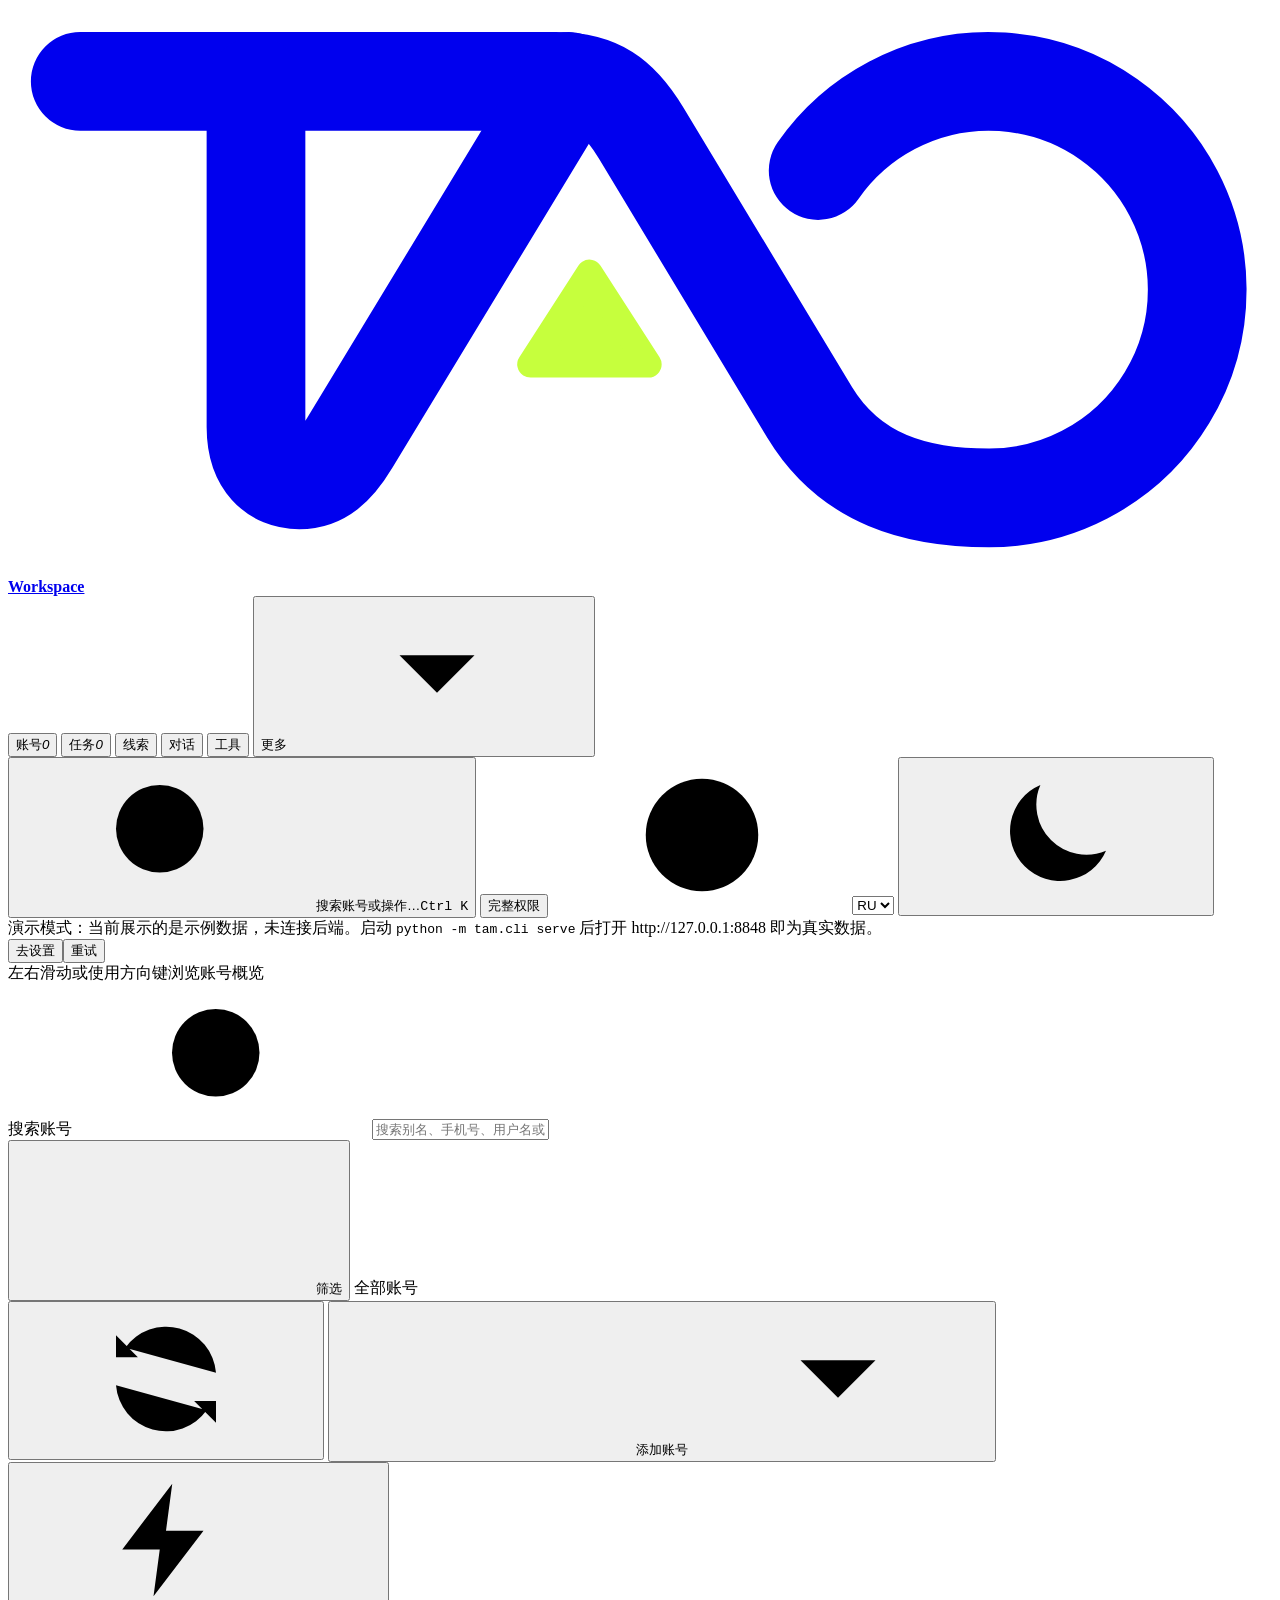
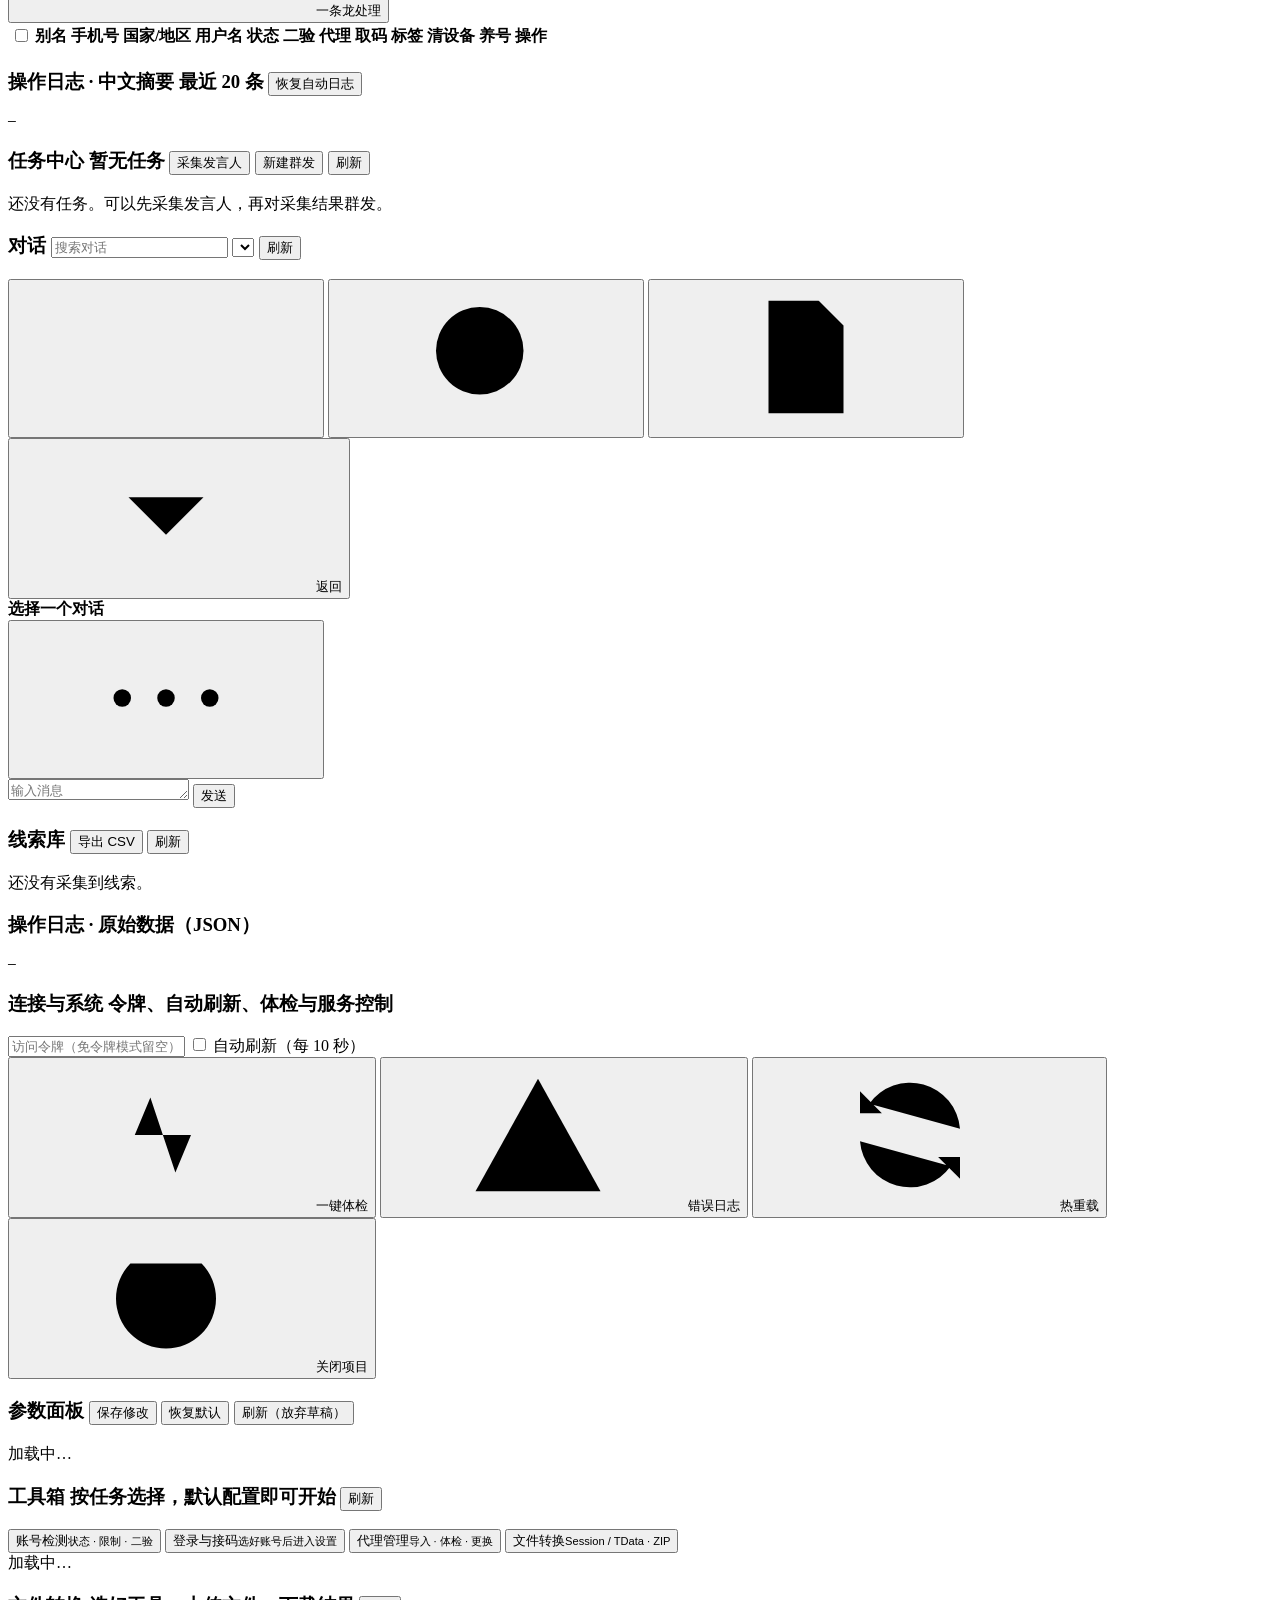
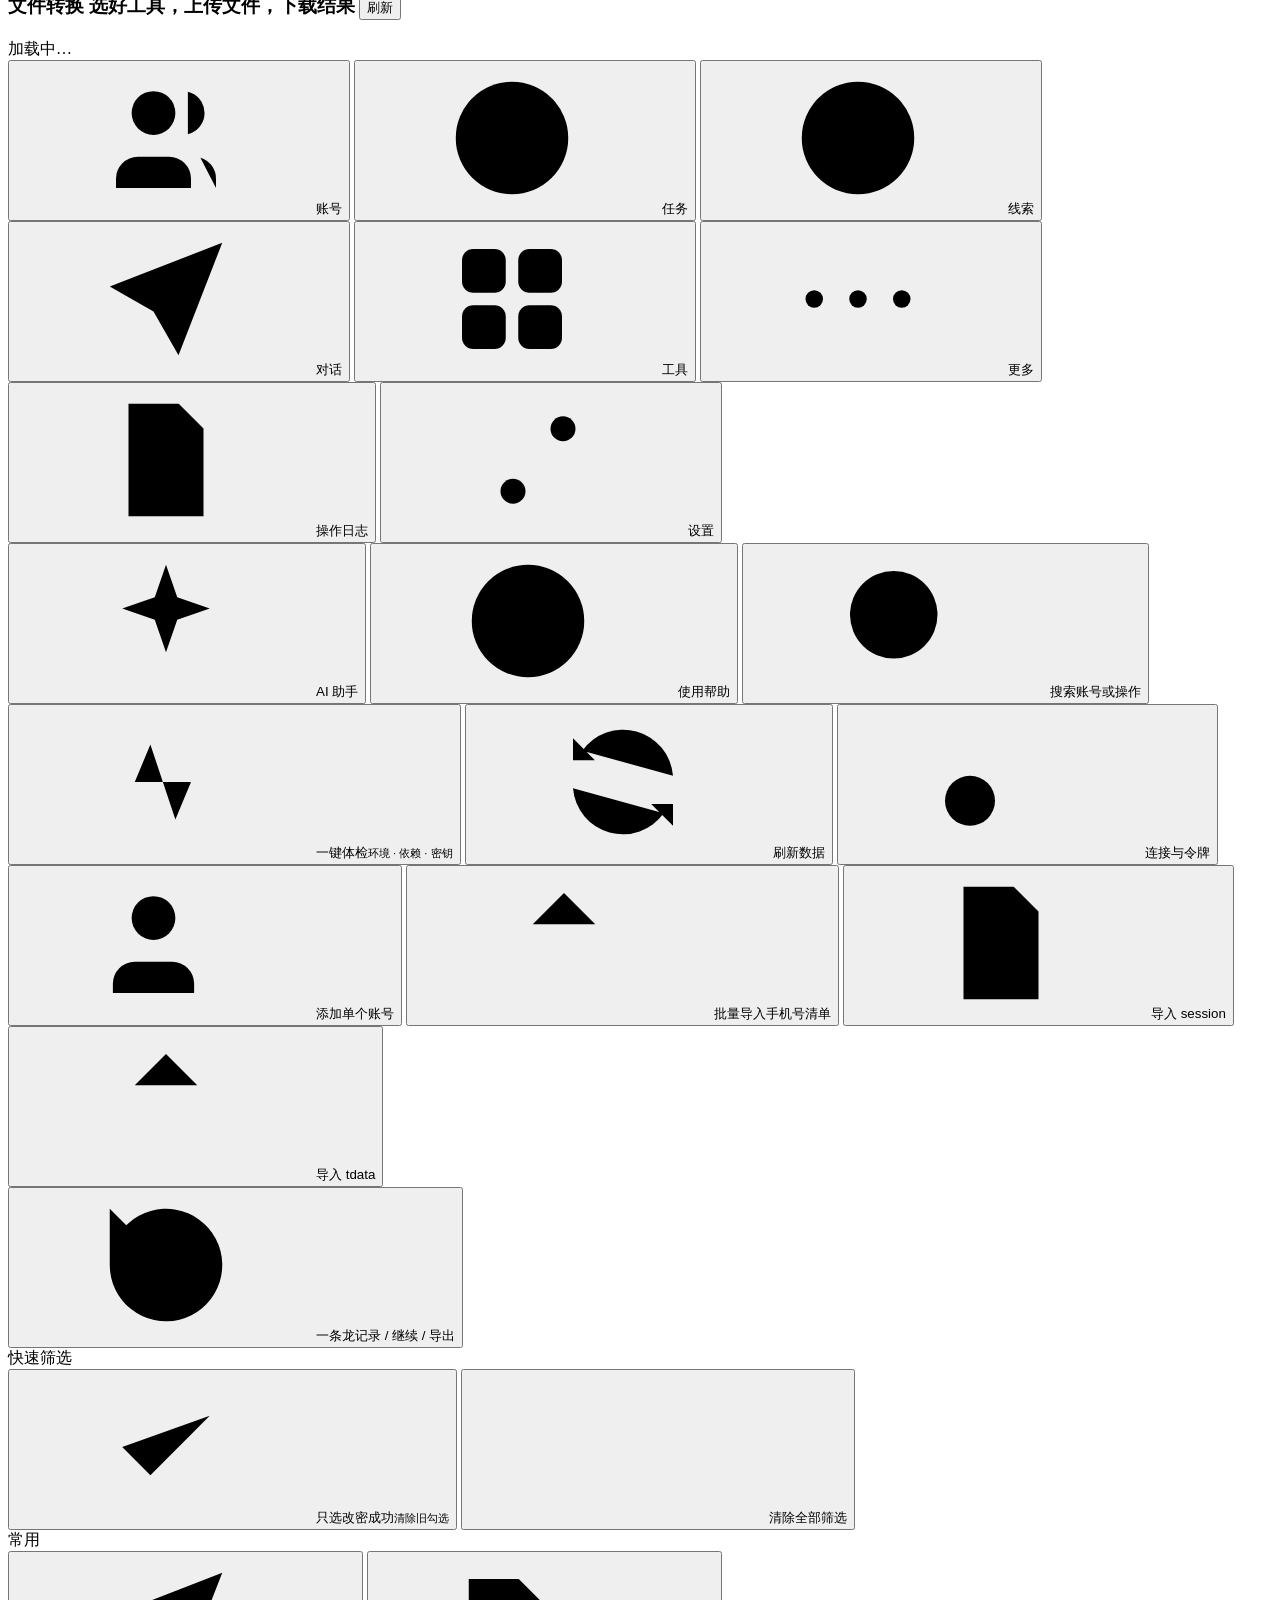
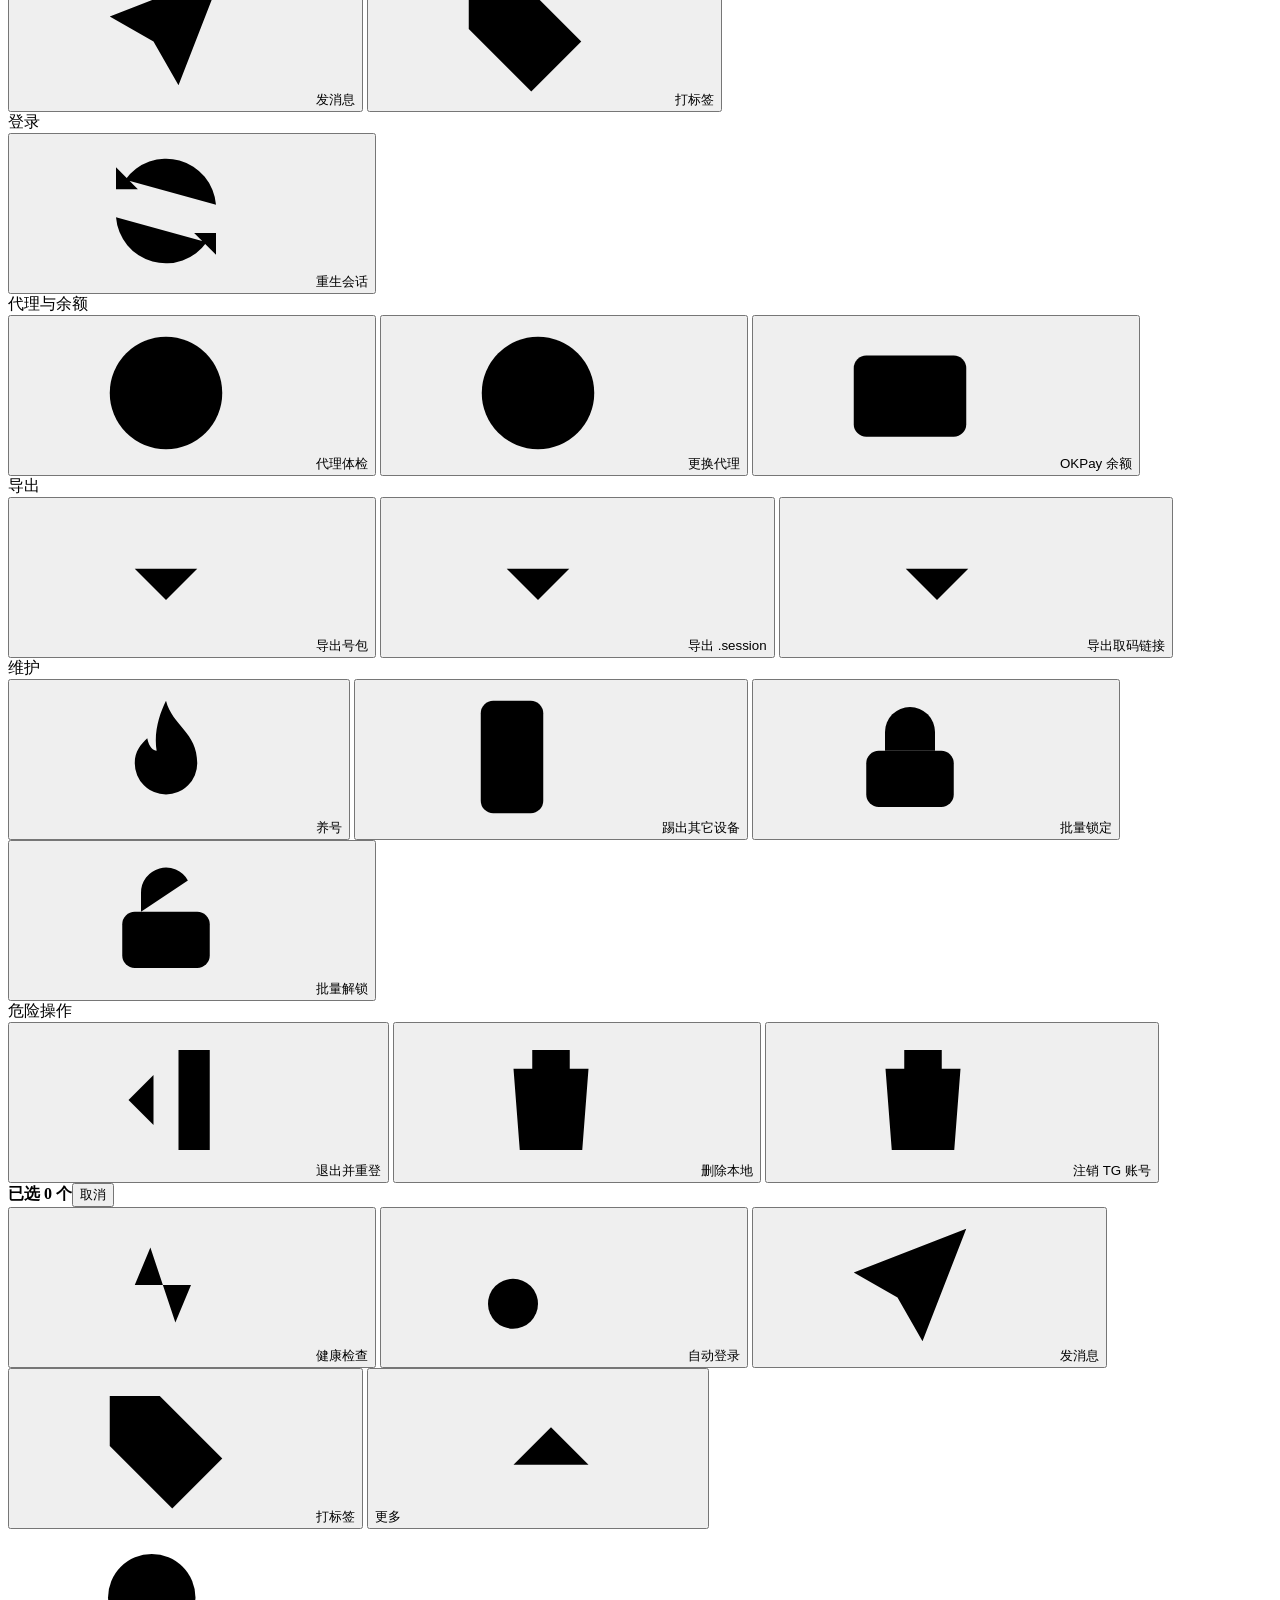
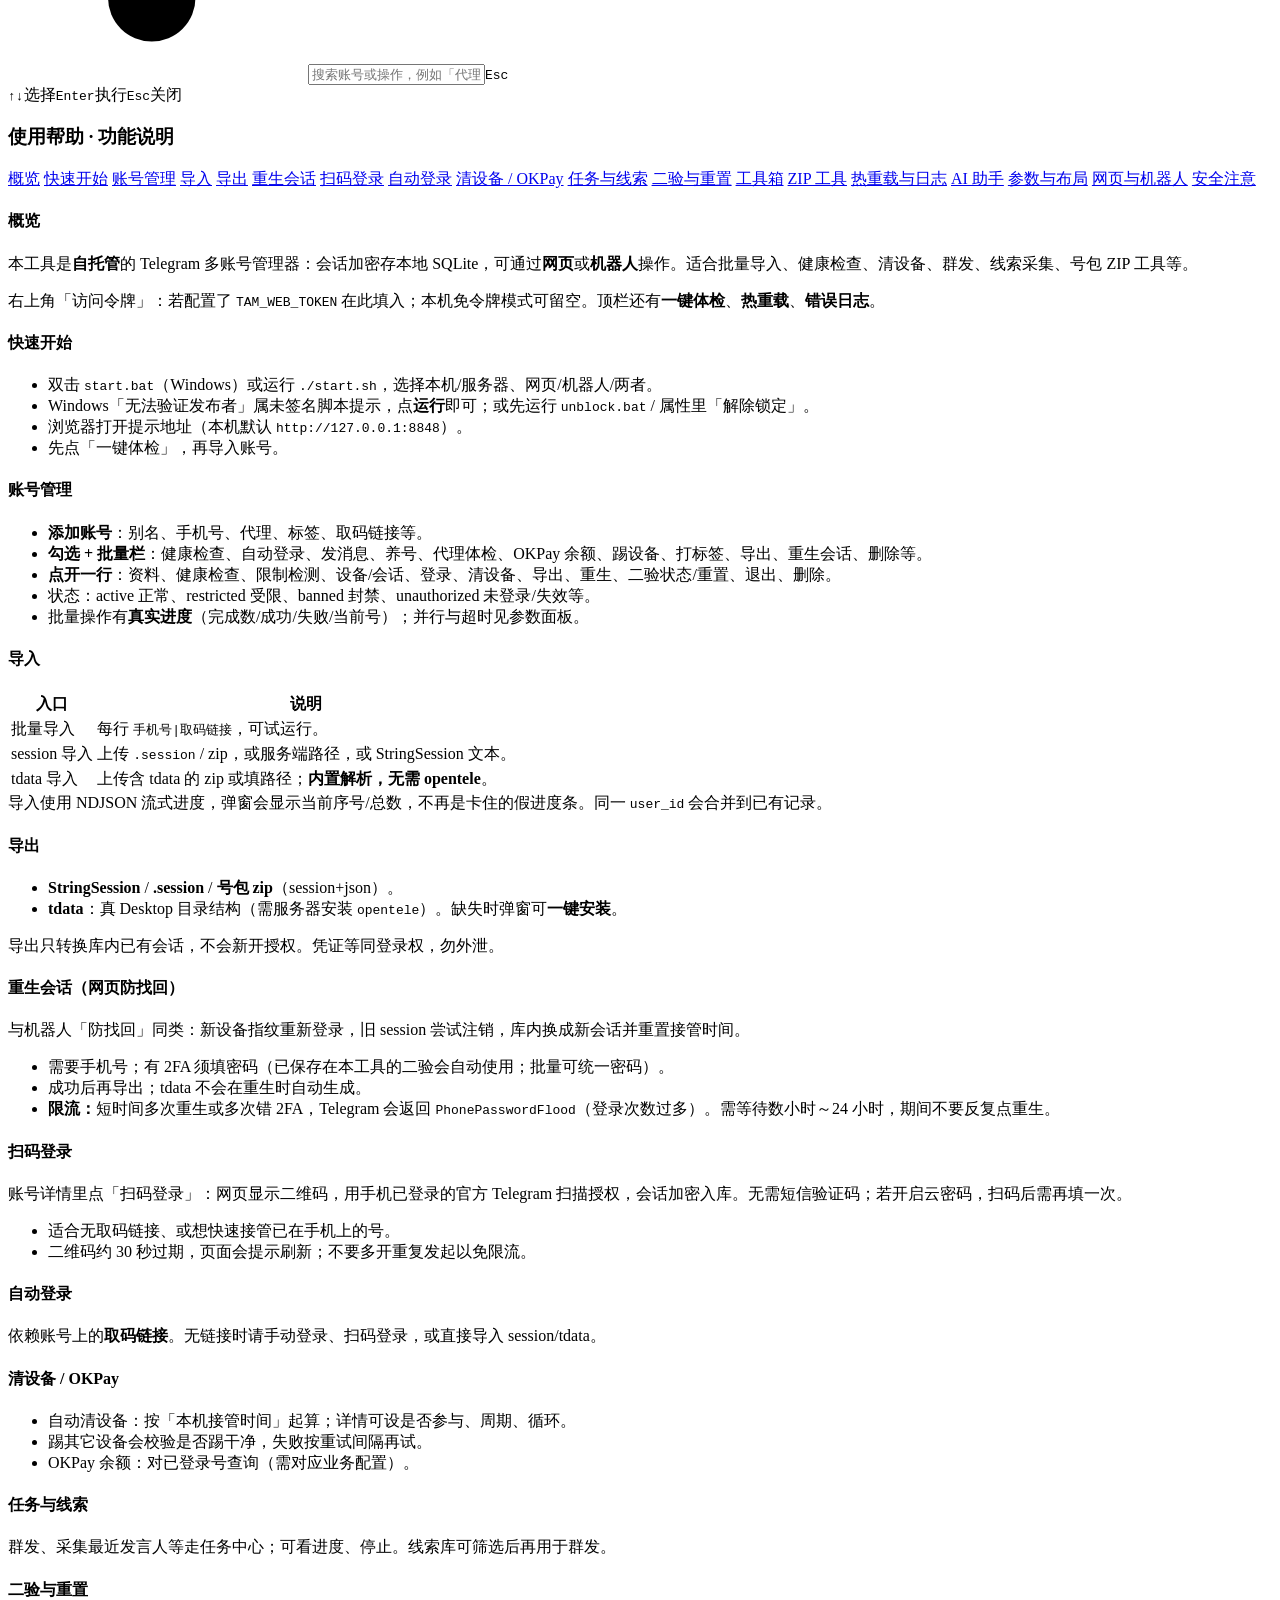
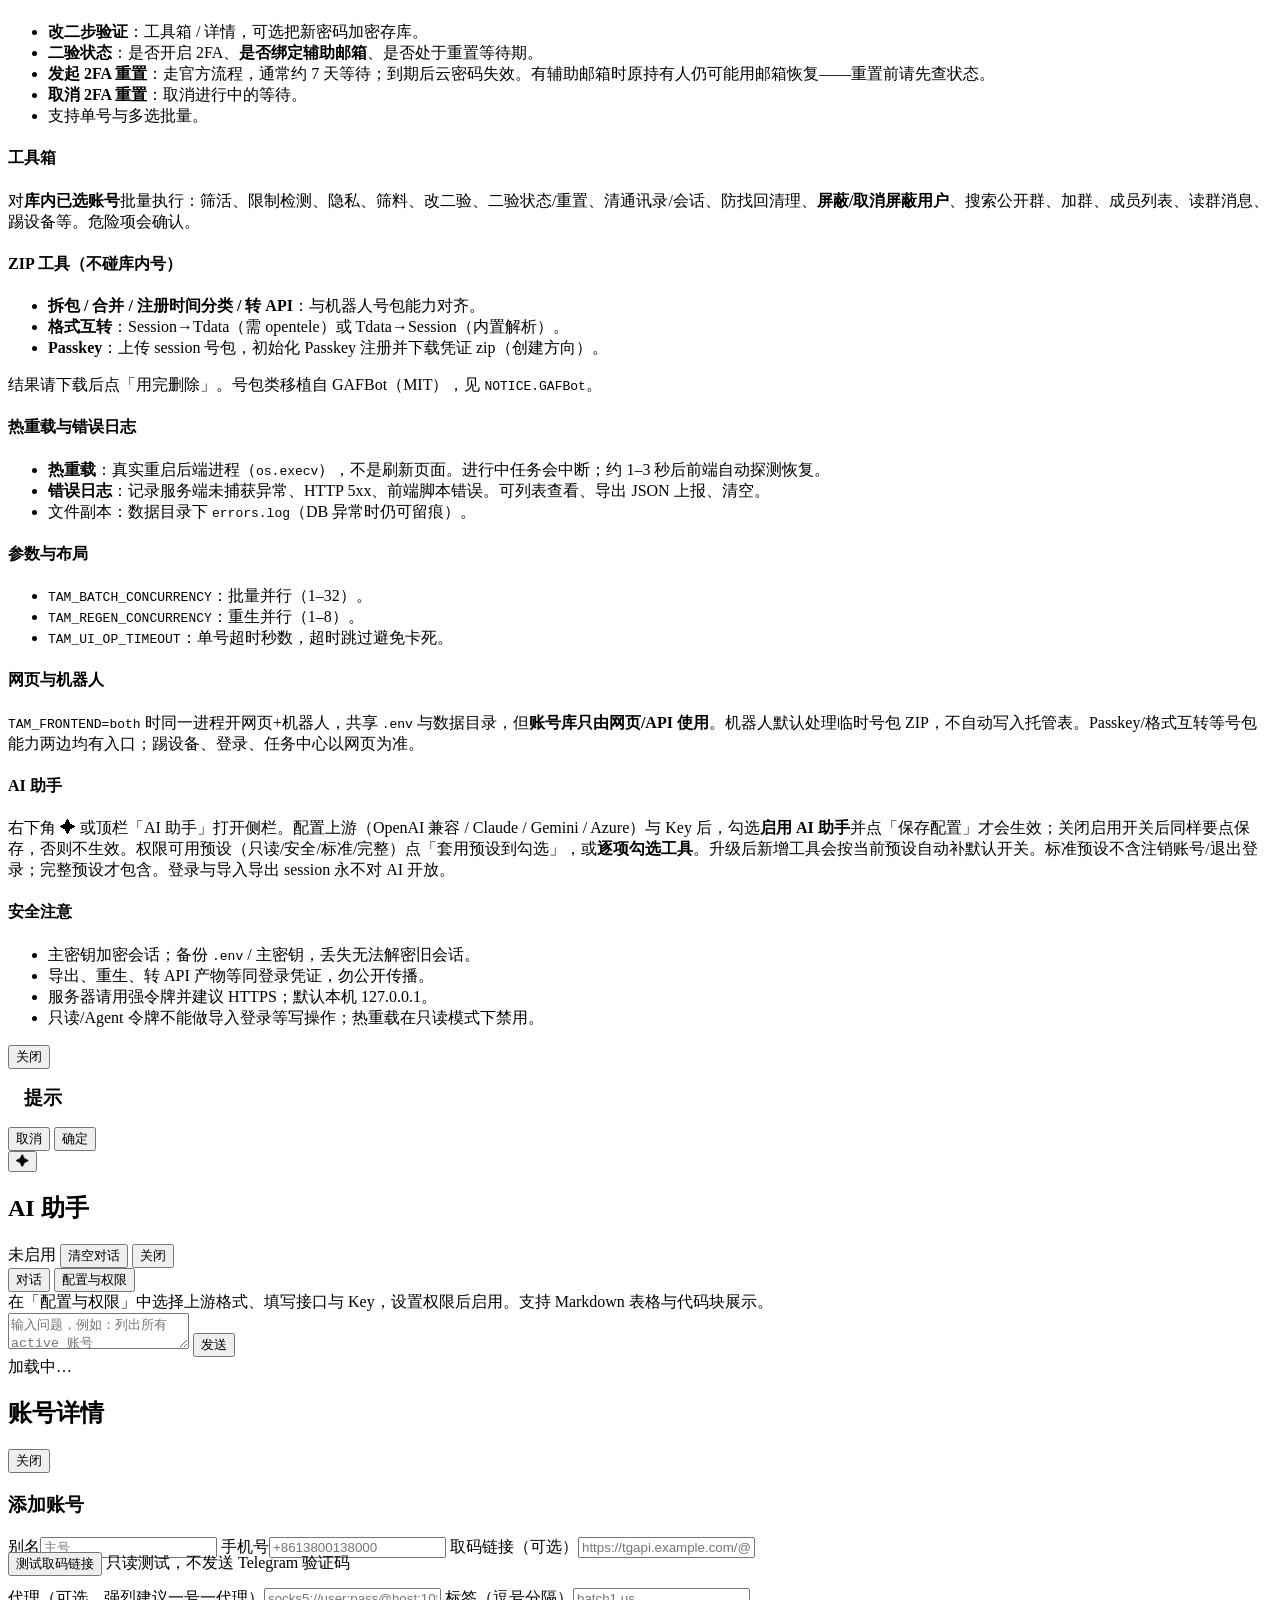
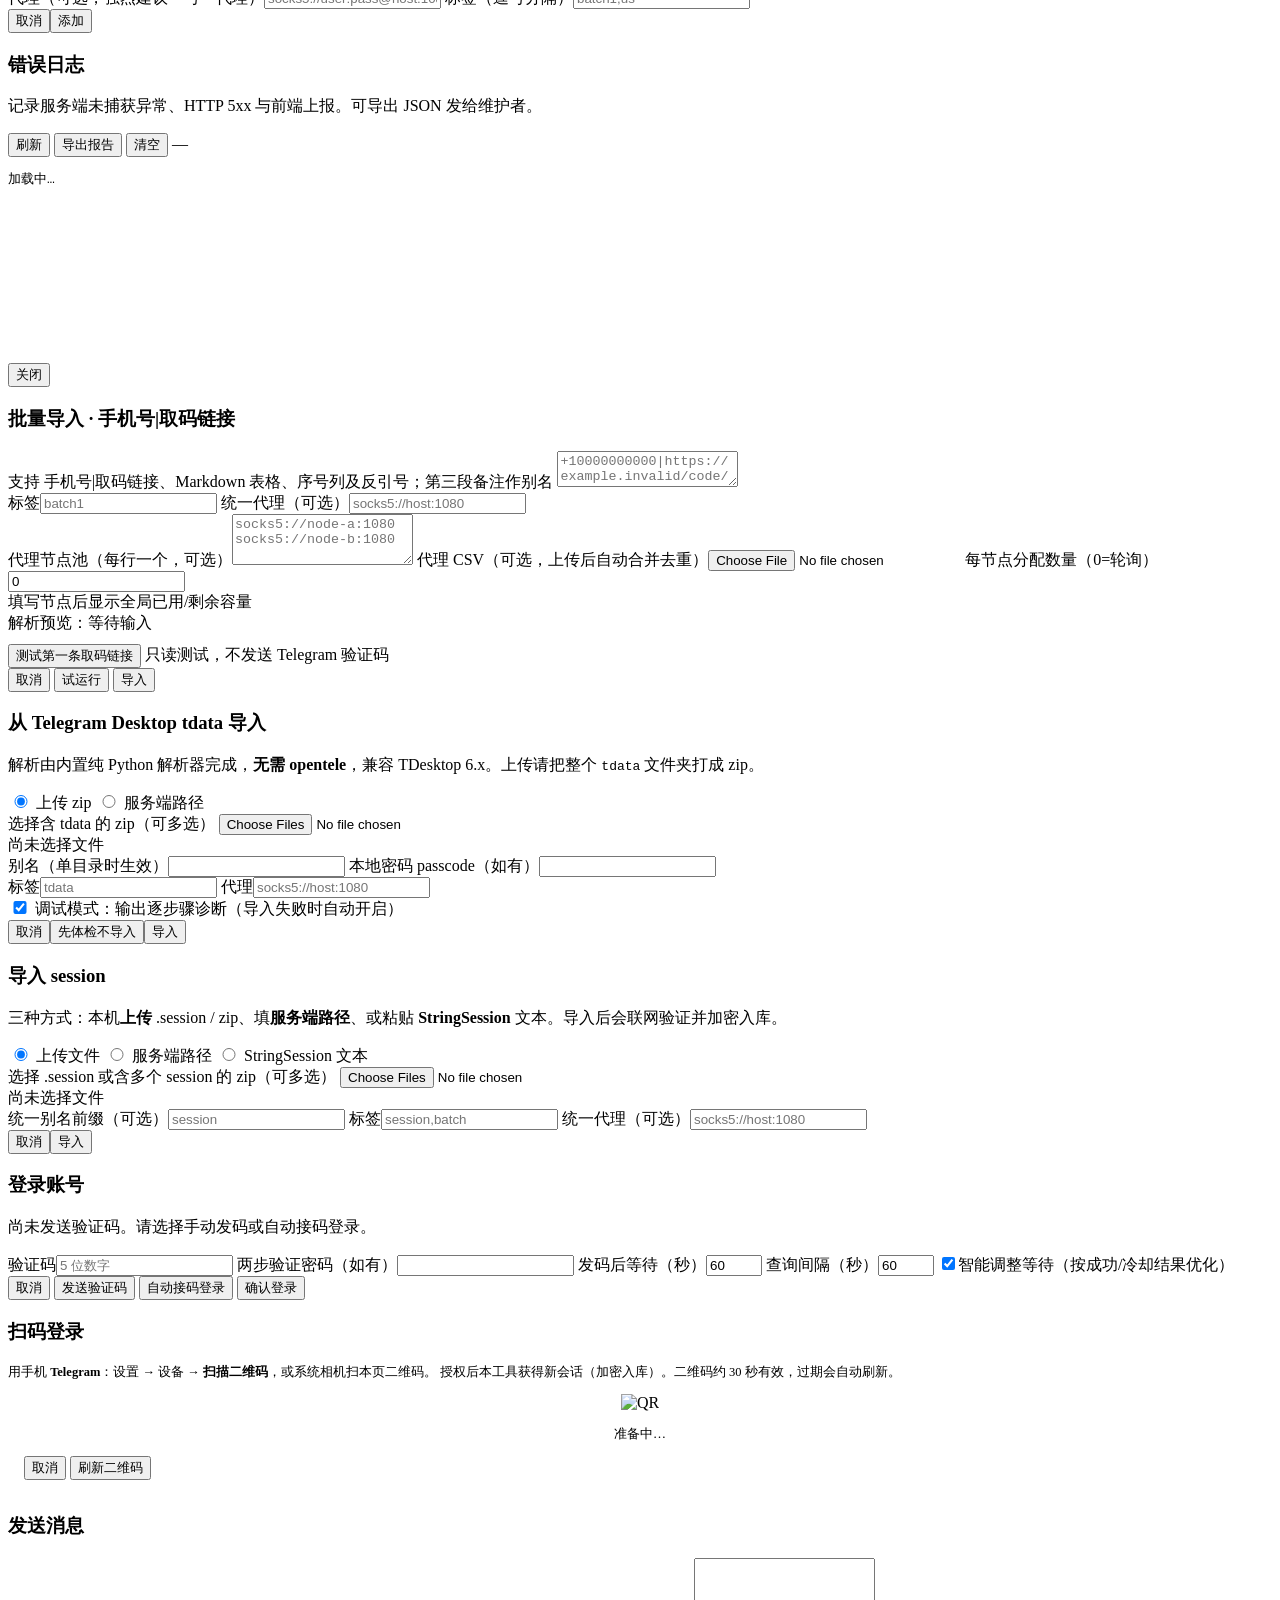
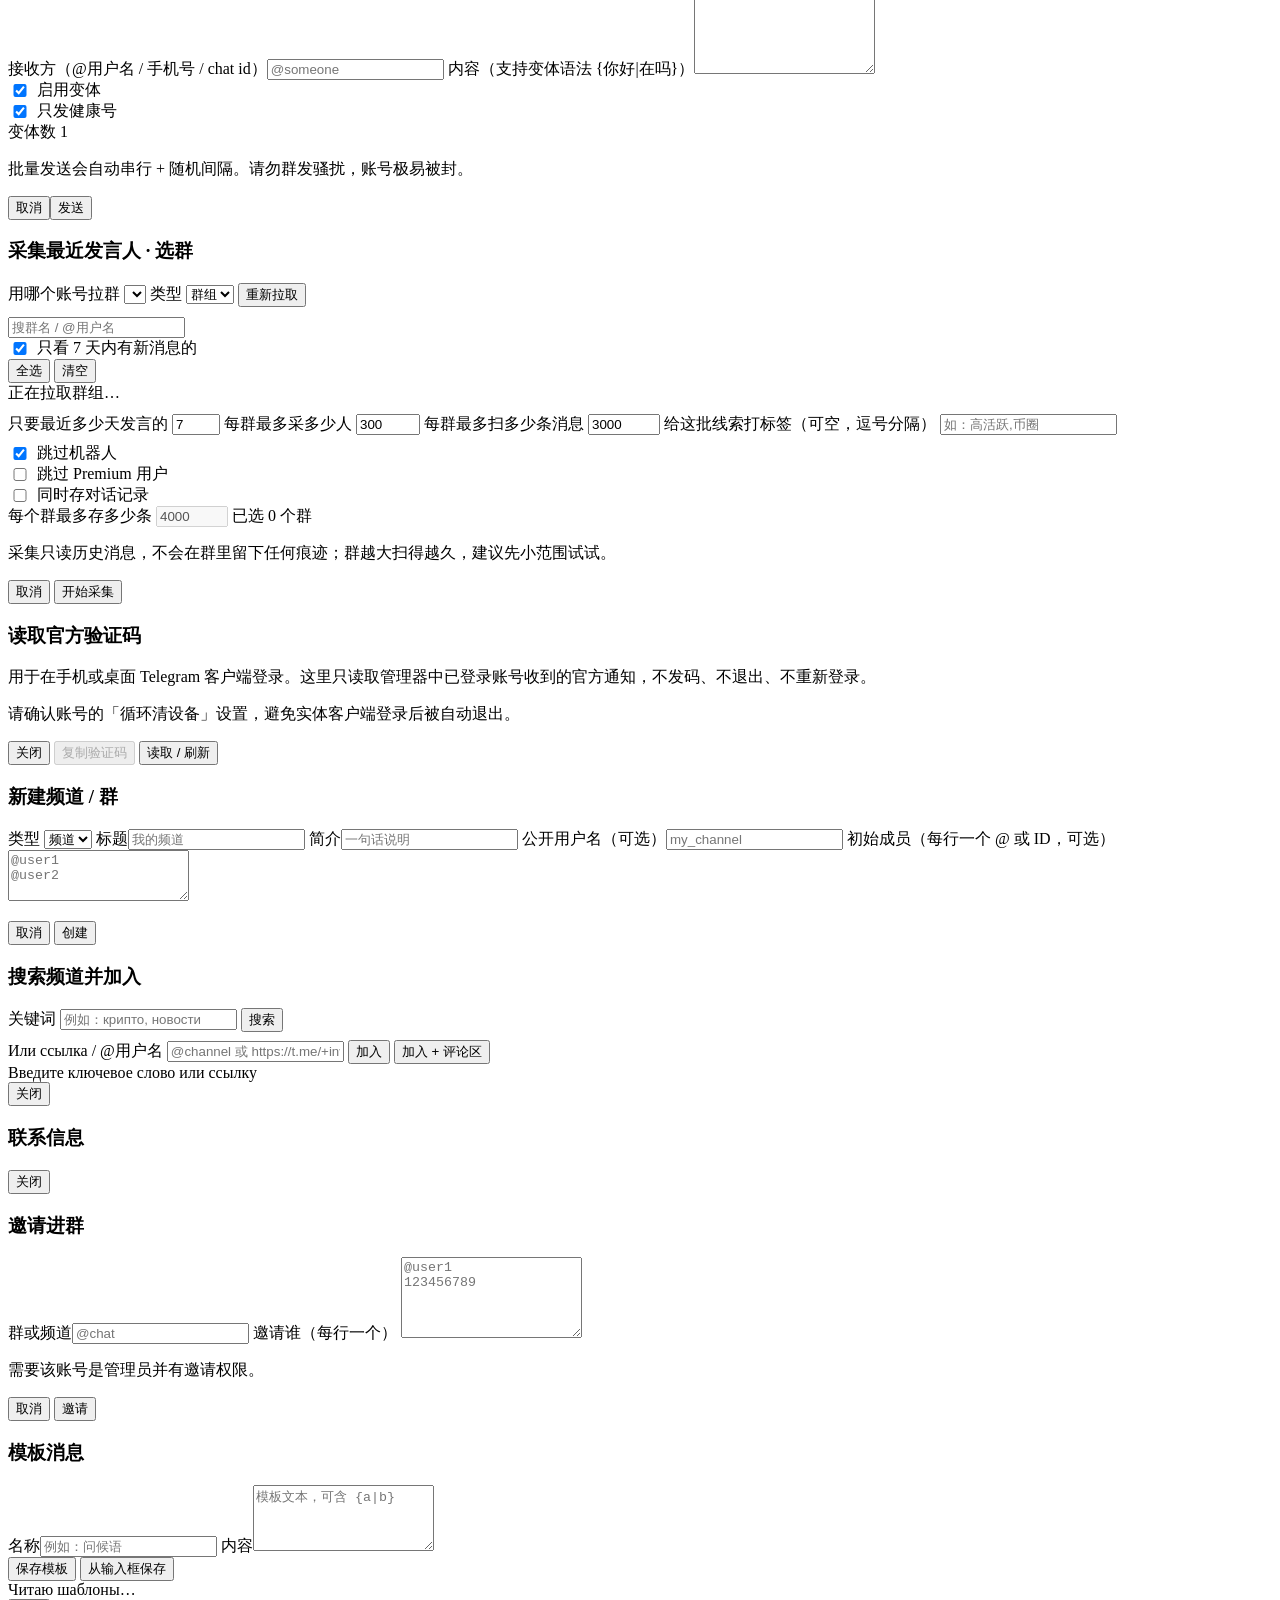
<file: tam/web/index.src.html>
<!DOCTYPE html>
<html lang="zh-CN">
<head>
<meta charset="utf-8" />
<meta name="viewport" content="width=device-width, initial-scale=1, viewport-fit=cover" />
<meta name="color-scheme" content="light dark" />
<link rel="icon" type="image/svg+xml" href="[data-uri]" />
<link rel="apple-touch-icon" href="[data-uri]" />
<meta name="theme-color" content="#0C0C0E" />
<title>Telegram Account Orchestrator (TAO) — Self-hosted Multi-Account Manager</title>
<meta name="description" content="Self-hosted Telegram multi-account management with Web UI, CLI, Bot, MCP, Telethon, and tdata import." />
<link rel="preconnect" href="https://fonts.googleapis.com" />
<link rel="preconnect" href="https://fonts.gstatic.com" crossorigin />
<!-- 字体非阻塞加载：外网不可达（离线 / 内网部署）时直接用系统字体，页面不会卡住 -->
<link rel="stylesheet" href="https://fonts.googleapis.com/css2?family=Instrument+Serif:ital@0;1&family=JetBrains+Mono:wght@400;500&family=Space+Grotesk:wght@400;500;600;700&display=swap" media="print" data-fx-fonts="1" />
<meta property="og:title" content="Telegram Account Orchestrator (TAO)" />
<meta property="og:description" content="Self-hosted Telegram account manager and orchestration toolkit." />
<script>
(function(){try{var t=localStorage.getItem('tao.theme');if(!t)t=matchMedia('(prefers-color-scheme: dark)').matches?'dark':'light';document.documentElement.dataset.theme=t;}catch(e){}})();
</script>
<style>
  /* CSS_PLACEHOLDER */
</style>
</head>
<body class="no-rail">
<svg width="0" height="0" style="position:absolute" aria-hidden="true" focusable="false"><defs>
  <symbol id="i-accounts" viewBox="0 0 24 24"><path d="M16 20v-1.5a3.5 3.5 0 0 0-3.5-3.5h-5A3.5 3.5 0 0 0 4 18.5V20"/><circle cx="10" cy="8" r="3.5"/><path d="M20 20v-1.5a3.5 3.5 0 0 0-2.5-3.35M15.5 4.6a3.5 3.5 0 0 1 0 6.8"/></symbol>
  <symbol id="i-tasks" viewBox="0 0 24 24"><circle cx="12" cy="12" r="9"/><path d="M12 7v5l3 2"/></symbol>
  <symbol id="i-leads" viewBox="0 0 24 24"><circle cx="12" cy="12" r="9"/><circle cx="12" cy="12" r="5"/><circle cx="12" cy="12" r="1.2"/></symbol>
  <symbol id="i-tools" viewBox="0 0 24 24"><rect x="4" y="4" width="7" height="7" rx="1.8"/><rect x="13" y="4" width="7" height="7" rx="1.8"/><rect x="4" y="13" width="7" height="7" rx="1.8"/><rect x="13" y="13" width="7" height="7" rx="1.8"/></symbol>
  <symbol id="i-more" viewBox="0 0 24 24"><circle cx="5" cy="12" r="1.4" fill="currentColor"/><circle cx="12" cy="12" r="1.4" fill="currentColor"/><circle cx="19" cy="12" r="1.4" fill="currentColor"/></symbol>
  <symbol id="i-search" viewBox="0 0 24 24"><circle cx="11" cy="11" r="7"/><path d="M20 20l-3.5-3.5"/></symbol>
  <symbol id="i-sun" viewBox="0 0 24 24"><circle cx="12" cy="12" r="4"/><path d="M12 3v2M12 19v2M3 12h2M19 12h2M5.6 5.6l1.4 1.4M17 17l1.4 1.4M5.6 18.4L7 17M17 7l1.4-1.4"/></symbol>
  <symbol id="i-moon" viewBox="0 0 24 24"><path d="M20 14.5A8 8 0 0 1 9.5 4a8 8 0 1 0 10.5 10.5z"/></symbol>
  <symbol id="i-spark" viewBox="0 0 24 24"><path d="M12 3l1.8 5.2L19 10l-5.2 1.8L12 17l-1.8-5.2L5 10l5.2-1.8z"/></symbol>
  <symbol id="i-plus" viewBox="0 0 24 24"><path d="M12 5v14M5 12h14"/></symbol>
  <symbol id="i-refresh" viewBox="0 0 24 24"><path d="M20 11a8 8 0 0 0-14.5-4M4 5v3.5h3.5M4 13a8 8 0 0 0 14.5 4M20 19v-3.5h-3.5"/></symbol>
  <symbol id="i-filter" viewBox="0 0 24 24"><path d="M4 6h16M7 12h10M10 18h4"/></symbol>
  <symbol id="i-chevron" viewBox="0 0 24 24"><path d="M6 9l6 6 6-6"/></symbol>
  <symbol id="i-chevron-up" viewBox="0 0 24 24"><path d="M6 15l6-6 6 6"/></symbol>
  <symbol id="i-pulse" viewBox="0 0 24 24"><path d="M3 12h4l2.5-6 4 12 2.5-6H21"/></symbol>
  <symbol id="i-zap" viewBox="0 0 24 24"><path d="M13 3L5 13.5h6L10 21l8-10.5h-6z"/></symbol>
  <symbol id="i-user-plus" viewBox="0 0 24 24"><circle cx="10" cy="8" r="3.5"/><path d="M3.5 20v-1.5A3.5 3.5 0 0 1 7 15h6a3.5 3.5 0 0 1 3.5 3.5V20M19 8v6M16 11h6"/></symbol>
  <symbol id="i-upload" viewBox="0 0 24 24"><path d="M12 16V4M7 9l5-5 5 5M5 20h14"/></symbol>
  <symbol id="i-download" viewBox="0 0 24 24"><path d="M12 4v12M7 11l5 5 5-5M5 20h14"/></symbol>
  <symbol id="i-key" viewBox="0 0 24 24"><circle cx="8" cy="15" r="4"/><path d="M11 12l9-9M16 7l3 3"/></symbol>
  <symbol id="i-send" viewBox="0 0 24 24"><path d="M21 3L10 14M21 3l-7 18-4-7-7-4z"/></symbol>
  <symbol id="i-tag" viewBox="0 0 24 24"><path d="M3 12V4h8l10 10-8 8z"/><circle cx="7.5" cy="8.5" r="1"/></symbol>
  <symbol id="i-globe" viewBox="0 0 24 24"><circle cx="12" cy="12" r="9"/><path d="M3 12h18M12 3c3 3 3 15 0 18M12 3c-3 3-3 15 0 18"/></symbol>
  <symbol id="i-lock" viewBox="0 0 24 24"><rect x="5" y="11" width="14" height="9" rx="2"/><path d="M8 11V8a4 4 0 0 1 8 0v3"/></symbol>
  <symbol id="i-unlock" viewBox="0 0 24 24"><rect x="5" y="11" width="14" height="9" rx="2"/><path d="M8 11V8a4 4 0 0 1 7.5-2"/></symbol>
  <symbol id="i-trash" viewBox="0 0 24 24"><path d="M4 7h16M9 7V4h6v3M6 7l1 13h10l1-13"/></symbol>
  <symbol id="i-logout" viewBox="0 0 24 24"><path d="M14 4h5v16h-5M10 8l-4 4 4 4M6 12h10"/></symbol>
  <symbol id="i-flame" viewBox="0 0 24 24"><path d="M12 3c1 4 5 5 5 10a5 5 0 0 1-10 0c0-2 1-3 2-4 .3 1.5 1 2 1.5 2C10 8 11 5 12 3z"/></symbol>
  <symbol id="i-wallet" viewBox="0 0 24 24"><rect x="3" y="6" width="18" height="13" rx="2"/><path d="M3 10h18M16 14h2"/></symbol>
  <symbol id="i-phone" viewBox="0 0 24 24"><rect x="7" y="3" width="10" height="18" rx="2"/><path d="M11 18h2"/></symbol>
  <symbol id="i-file" viewBox="0 0 24 24"><path d="M6 3h8l4 4v14H6z"/><path d="M14 3v4h4M9 12h6M9 16h6"/></symbol>
  <symbol id="i-sliders" viewBox="0 0 24 24"><path d="M4 7h10M18 7h2M4 17h2M10 17h10"/><circle cx="16" cy="7" r="2"/><circle cx="8" cy="17" r="2"/></symbol>
  <symbol id="i-help" viewBox="0 0 24 24"><circle cx="12" cy="12" r="9"/><path d="M9.5 9.5a2.5 2.5 0 1 1 3.5 2.3c-.7.4-1 .9-1 1.7M12 17h.01"/></symbol>
  <symbol id="i-alert" viewBox="0 0 24 24"><path d="M12 3l10 18H2z"/><path d="M12 10v4M12 17h.01"/></symbol>
  <symbol id="i-power" viewBox="0 0 24 24"><path d="M12 3v9M6.3 6.8a8 8 0 1 0 11.4 0"/></symbol>
  <symbol id="i-check" viewBox="0 0 24 24"><path d="M5 12l4.5 4.5L19 7"/></symbol>
  <symbol id="i-history" viewBox="0 0 24 24"><path d="M3 12a9 9 0 1 0 3-6.7L3 8M3 3v5h5M12 7v5l3 2"/></symbol>
  <symbol id="i-x" viewBox="0 0 24 24"><path d="M6 6l12 12M18 6L6 18"/></symbol>
  <symbol id="i-arrow" viewBox="0 0 24 24"><path d="M5 12h14M13 6l6 6-6 6"/></symbol>
</defs></svg>
<div class="bar"><i id="prog"></i></div>

<header class="topbar app-header">
  <a class="brand" id="taoBrand" href="#" data-onclick="switchView('accounts');return false" aria-label="TAO 账号管理器 · 回到账号清单">
    <span class="brand-mark fx-logo" id="taoLogo" aria-hidden="true"><svg viewBox="100 420 1050 470" aria-hidden="true" focusable="false"><g fill="none" stroke="currentColor" stroke-width="82" stroke-linecap="round" stroke-linejoin="round"><path class="tl-s" pathLength="1" d="M160 481H555C590 481 608 494 626 524L766 756C800 812 855 827 915 827A173 173 0 1 0 773 555"/><path class="tl-s" pathLength="1" d="M306 485V768C306 798 322 812 342 812C360 812 372 801 384 781L566 481"/></g><path class="tl-tri" d="M583 640L534 716H632Z" fill="var(--accent,#C6FF3D)" stroke="var(--accent,#C6FF3D)" stroke-width="22" stroke-linejoin="round"/></svg></span>
    <b id="taoBrandText">Workspace</b>
  </a>
  <nav class="pillnav" id="mainNav" aria-label="主导航">
    <button type="button" class="nav-item active" data-nav="accounts" data-onclick="switchView('accounts')">账号<em id="navAccountCount">0</em></button>
    <button type="button" class="nav-item" data-nav="tasks" data-onclick="switchView('tasks')">任务<em id="navTaskCount">0</em></button>
    <button type="button" class="nav-item" data-nav="leads" data-onclick="switchView('leads')">线索</button>
    <button type="button" class="nav-item" data-nav="chats" data-onclick="switchView('chats')">对话</button>
    <button type="button" class="nav-item" data-nav="toolbox" data-onclick="switchView('toolbox')">工具</button>
    <button type="button" class="nav-item" data-nav-group="more" data-onclick="toggleMenu(this,'moreMenu')" aria-haspopup="menu" aria-expanded="false">更多<svg class="i sm"><use href="#i-chevron"/></svg></button>
  </nav>
  <div class="top-actions">
    <button type="button" class="cmdk" data-onclick="openPalette()" aria-label="搜索账号或操作"><svg class="i"><use href="#i-search"/></svg><span>搜索账号或操作…</span><kbd id="cmdkKey">Ctrl K</kbd></button>
    <button type="button" class="status-btn" data-onclick="toggleMenu(this,'statusMenu')" aria-haspopup="menu" aria-expanded="false" aria-label="连接状态与体检"><span class="pill" id="mode">完整权限</span></button>
    <label class="round-btn ghost lang-sel" title="Язык интерфейса / Interface language"><svg class="i" aria-hidden="true"><use href="#i-globe"/></svg><select id="langSel" aria-label="Язык интерфейса / Interface language"><option value="ru">RU</option><option value="en">EN</option></select></label>
    <button type="button" class="round-btn ghost" id="themeBtn" data-onclick="toggleTheme()" aria-label="切换明暗主题" title="切换明暗主题"><svg class="i"><use href="#i-moon"/></svg></button>
  </div>
</header>
<div class="demo" id="demoBar">演示模式：当前展示的是示例数据，未连接后端。启动 <code>python -m tam.cli serve</code> 后打开 http://127.0.0.1:8848 即为真实数据。</div>

<div class="demo conn-bar" id="connBar" role="alert"><span id="connMsg"></span><span class="sp"></span><button type="button" class="sm" id="connSettings" data-onclick="switchView('settings')">去设置</button><button type="button" class="sm" data-onclick="retryConnect()">重试</button></div>

<div class="stage" id="appShell">
  <aside class="rail" data-view="accounts" aria-label="账号概览" tabindex="0" aria-describedby="overviewSwipeHint">
    <span id="overviewSwipeHint" class="sr-only">左右滑动或使用方向键浏览账号概览</span>
    <div id="accountOverview" class="account-overview" style="display:contents" aria-label="账号统计"></div>
    <div class="kickbar" id="kickbar" data-widget="kickbar" data-view="accounts" style="display:none">
      <span id="kickText">—</span>
      <label class="row" title="踢失败或校验未通过后隔多久重试。写法：45s / 10m / 2h / 1h30m">
        <span>失败重试</span>
        <input id="kickRetry" placeholder="1h" />
      </label>
      <div class="kick-actions">
        <button class="fit write sm" data-onclick="saveKickRetry()" title="保存重试间隔（留空恢复默认）">保存</button>
        <button class="fit write sm" data-onclick="kickNow()" title="不等后台定时器，立即对到期账号清一次其它设备">立即执行</button>
      </div>
    </div>
  </aside>

  <main class="content" id="workspace">
  <div class="board" id="board">

  <div class="card accounts-panel" data-widget="accounts" data-view="accounts">
    <div class="toolbar">
      <label class="account-search" for="q"><span class="sr-only">搜索账号</span><svg class="i"><use href="#i-search"/></svg><input id="q" placeholder="搜索别名、手机号、用户名或标签" data-oninput="scheduleAccountRender()" /></label>
      <div class="seg" id="chips" role="group" aria-label="账号状态筛选"></div>
      <button type="button" class="fit filter-btn" id="filterBtn" data-onclick="toggleMenu(this,'filterPop')" aria-haspopup="true" aria-expanded="false"><svg class="i"><use href="#i-filter"/></svg>筛选<em id="filterBadge"></em></button>
      <span class="account-result-hint" id="accountResultHint">全部账号</span>
      <div class="tools-right">
        <button type="button" class="round-btn ghost" data-onclick="refresh()" aria-label="刷新数据" title="刷新数据"><svg class="i"><use href="#i-refresh"/></svg></button>
        <button type="button" class="fit add-btn" data-onclick="toggleMenu(this,'addMenu')" aria-haspopup="menu" aria-expanded="false"><svg class="i"><use href="#i-plus"/></svg>添加账号<svg class="i sm"><use href="#i-chevron"/></svg></button>
        <button type="button" class="fit primary tao-one-stop" data-onclick="oneStopWizard()"><svg class="i"><use href="#i-zap"/></svg>一条龙处理</button>
      </div>
    </div>
    <div class="scroll">
      <table>
        <thead><tr>
          <th><input type="checkbox" id="all" aria-label="全选当前列表" data-onclick="toggleAll(this.checked)" /></th>
          <th>别名</th><th>手机号</th><th class="hide-s">国家/地区</th><th class="hide-s">用户名</th><th>状态</th>
          <th class="hide-s" title="两步验证密码；默认打码，点眼睛查看">二验</th>
          <th class="hide-s">代理</th><th class="hide-s">取码</th><th class="hide-s">标签</th>
          <th class="hide-s" title="登录满设定时长后自动踢出其它设备">清设备</th>
          <th class="hide-s" title="Когда последний раз прогревали аккаунт">养号</th><th>操作</th>
        </tr></thead>
        <tbody id="tb"></tbody>
      </table>
    </div>
  </div>

  <div class="card pane" data-widget="logText" data-view="logs">
    <h3>操作日志 · 中文摘要 <span class="muted" id="logHint">最近 20 条</span>
      <span class="sp" style="flex:1"></span>
      <span class="muted" id="logPin" style="display:none;font-size:12px">已锁定操作结果</span>
      <button class="sm fit" data-onclick="unpinLog()">恢复自动日志</button></h3>
    <pre id="log">—</pre>
  </div>

  <div class="card pane" data-widget="tasks" data-view="tasks">
    <h3>任务中心 <span class="muted" id="taskHint">暂无任务</span>
      <span class="sp" style="flex:1"></span>
      <button class="sm fit write" data-onclick="newCollectTask()" title="按最近活跃情况采集群组发言人">采集发言人</button>
      <button class="sm fit write" data-onclick="newMessageTask()" title="支持富文本与可点击超链接">新建群发</button>
      <button class="sm fit" data-onclick="loadTasks(true)">刷新</button></h3>
    <div class="scroll" id="taskList"><span class="muted">还没有任务。可以先采集发言人，再对采集结果群发。</span></div>
  </div>

  <div class="card pane chatview" data-widget="chats" data-view="chats">
    <h3>对话 <span class="muted" id="chatHint"></span>
      <span class="sp" style="flex:1"></span>
      <input id="chatSearch" class="chat-search" placeholder="搜索对话" data-oninput="chatRenderDialogs()" aria-label="搜索对话" autocomplete="off" />
      <select id="chatAccSel" data-onchange="chatPickAccount(this.value)" aria-label="账号"></select>
      <button class="sm fit" data-onclick="chatReload()">刷新</button></h3>
    <div class="chat-body" id="chatBody">
      <div class="chat-accs" id="chatAccs" aria-label="账号列表"></div>
      <div class="chat-col">
        <div class="chat-tools">
          <button type="button" class="icon-btn" data-onclick="chatCreateOpen()" title="新建频道或群" aria-label="新建频道或群"><svg class="i sm"><use href="#i-plus"/></svg></button>
          <button type="button" class="icon-btn" data-onclick="chatFindOpen()" title="搜索频道并加入" aria-label="搜索频道并加入"><svg class="i sm"><use href="#i-search"/></svg></button>
          <button type="button" class="icon-btn" data-onclick="chatTplOpen()" title="模板消息" aria-label="模板消息"><svg class="i sm"><use href="#i-file"/></svg></button>
        </div>
        <div class="chat-dlgs" id="chatDlgs"></div>
      </div>
      <div class="chat-pane">
        <div class="chat-peer">
          <button type="button" class="chat-back" data-onclick="chatBack()" aria-label="返回对话列表"><svg class="i sm"><use href="#i-chevron"/></svg>返回</button>
          <img class="chat-ava lg" id="chatPeerAva" alt="" aria-hidden="true" />
          <div class="chat-peer-txt">
            <b id="chatPeer">选择一个对话</b>
            <small id="chatPeerSub"></small>
          </div>
          <button type="button" class="icon-btn" data-onclick="chatPeerCard()" title="联系信息" aria-label="联系信息"><svg class="i sm"><use href="#i-more"/></svg></button>
        </div>
        <div class="chat-msgs" id="chatMsgs"></div>
        <div class="chat-send">
          <textarea id="chatText" rows="1" placeholder="输入消息" title="Enter 发送，Shift+Enter 换行"></textarea>
          <button class="primary write" data-onclick="chatSend()">发送</button>
        </div>
      </div>
    </div>
  </div>

  <div class="card pane" data-widget="leads" data-view="leads">
    <h3>线索库 <span class="muted" id="leadHint"></span>
      <span class="sp" style="flex:1"></span>
      <button class="sm fit" data-onclick="exportLeads()">导出 CSV</button>
      <button class="sm fit" data-onclick="loadLeads()">刷新</button></h3>
    <div class="scroll" id="leadList"><span class="muted">还没有采集到线索。</span></div>
  </div>

  <div class="card pane" data-widget="logJson" data-view="logs">
    <h3>操作日志 · 原始数据（JSON）</h3>
    <pre id="logRaw">—</pre>
  </div>


  <div class="card pane" data-widget="connect" data-view="settings">
    <h3>连接与系统 <span class="muted">令牌、自动刷新、体检与服务控制</span></h3>
    <div class="conn-row">
      <input id="token" type="password" autocomplete="off" placeholder="访问令牌（免令牌模式留空）" aria-label="访问令牌" />
      <label class="muted"><input type="checkbox" id="auto" /> 自动刷新（每 10 秒）</label>
    </div>
    <div class="sys-grid">
      <button type="button" data-onclick="runDoctor()" title="一键校验环境/依赖/密钥/数据库/tdata，能修的自动修"><svg class="i"><use href="#i-pulse"/></svg>一键体检</button>
      <button type="button" data-onclick="openErrorLog()" title="服务端与前端错误日志，可导出上报"><svg class="i"><use href="#i-alert"/></svg>错误日志</button>
      <button type="button" class="write" data-onclick="hotReload()" title="真实重启后端进程（热重载），进行中的任务会中断"><svg class="i"><use href="#i-refresh"/></svg>热重载</button>
      <button type="button" class="danger" data-onclick="shutdownService()" title="关闭后端服务，不会自动重启"><svg class="i"><use href="#i-power"/></svg>关闭项目</button>
    </div>
  </div>
  <div class="card pane" data-widget="settings" data-view="settings">
    <h3>参数面板 <span class="muted" id="setHint"></span>
      <span class="sp" style="flex:1"></span>
      <button class="sm fit write" data-onclick="saveSettings()" title="只提交改动过的项">保存修改</button>
      <button class="sm fit write" data-onclick="resetSettings()" title="把所有参数恢复默认值（密钥不动）">恢复默认</button>
      <button class="sm fit" data-onclick="loadSettings(true)">刷新（放弃草稿）</button></h3>
    <div class="scroll" id="setBody"><span class="muted">加载中…</span></div>
  </div>

  <div class="card pane" data-widget="toolbox" data-view="toolbox">
    <h3>工具箱 <span class="muted" id="tbHint">按任务选择，默认配置即可开始</span>
      <span class="sp" style="flex:1"></span>
      <button class="sm fit" data-onclick="loadOps()">刷新</button></h3>
    <div class="tb-launchers" role="group" aria-label="常用任务">
      <button type="button" data-onclick="tbChooseGroup('check');toolboxJump('toolbox')">账号检测<small>状态 · 限制 · 二验</small></button>
      <button type="button" class="write" data-onclick="bulk('auto')">登录与接码<small>选好账号后进入设置</small></button>
      <button type="button" data-onclick="document.getElementById('tbProxyActions').hidden=!document.getElementById('tbProxyActions').hidden">代理管理<small>导入 · 体检 · 更换</small></button>
      <button type="button" data-onclick="toolboxJump('ziptools')">文件转换<small>Session / TData · ZIP</small></button>
    </div>
    <div id="tbProxyActions" hidden>
      <p class="muted">导入时填写节点池和容量；体检与更换作用于当前所选账号。</p>
      <div class="tb-categories">
        <button type="button" class="fit write" data-onclick="openModal('mImport')">导入账号与代理</button>
        <button type="button" class="fit" data-onclick="proxyAudit()">检测所选账号代理</button>
        <button type="button" class="fit write" data-onclick="bulkReplaceProxy()">更换所选账号代理</button>
      </div>
    </div>
    <div class="scroll" id="tbBody"><span class="muted">加载中…</span></div>
  </div>

  <div class="card pane" data-widget="ziptools" data-view="toolbox">
    <h3>文件转换 <span class="muted">选好工具，上传文件，下载结果</span>
      <span class="sp" style="flex:1"></span>
      <button class="sm fit" data-onclick="renderZt()">刷新</button></h3>
    <div class="scroll" id="ztBody"><span class="muted">加载中…</span></div>
  </div>

    <script>
  // 参数面板。字段全由 /api/settings 动态下发，后端加新参数不用改这里。
  let SET_ORIG = {};   // 原始值，用来算哪些真的改动过了
  let SET_SPECS = {};  // key -> spec
  let SET_DIRTY = false;
  let SET_LOAD_P = null; // 当前设置请求；并发调用共享同一个 Promise

  function setInputId(k) { return 'set_' + k; }

  function setFieldHtml(f) {
    const id = setInputId(f.key);
    const tip = esc(f.desc || '');
    const aliases = typeof settingAliasText === 'function' ? settingAliasText(f.key) : '';
    const rowKw = esc([f.key, f.desc, aliases].filter(Boolean).join(' '));
    const warn = f.restart_required
      ? ' <span class="muted" title="这项启动时就读进去了，改完要重启才生效">↺</span>' : '';
    let input;
    if (f.type === 'bool') {
      const on = String(f.value) === '1' ? ' checked' : '';
      input = `<input type="checkbox" id="${id}"${on} />`;
    } else if (f.type.indexOf('choice:') === 0) {
      const opts = f.type.split(':')[1].split(',').map(o =>
        `<option value="${esc(o)}"${o === f.value ? ' selected' : ''}>${esc(o)}</option>`).join('');
      input = `<select id="${id}">${opts}</select>`;
    } else {
      const num = (f.type === 'int' || f.type === 'float') ? ' inputmode="decimal"' : '';
      input = `<input id="${id}" value="${esc(f.value)}" placeholder="${esc(f.default)}"`
            + `${num} />`;
    }
    return `<div class="row" data-kw="${rowKw}">
      <code>${esc(f.key)}${warn}</code>
      ${input}
      <span class="muted">${tip}</span>
    </div>`;
  }

  async function loadSettings(force = false) {
    // 自动刷新不能覆盖用户正在编辑的参数；手动点击“刷新”可显式放弃草稿。
    if (SET_DIRTY && !force) return;
    if (SET_LOAD_P) return SET_LOAD_P;
    const request = (async () => {
      const box = $('#setBody');
      try {
        const d = await api('/api/settings');
        if (SET_DIRTY && !force) return;
        SET_ORIG = {}; SET_SPECS = {};
        let html = '';
        for (const [group, fields] of Object.entries(d.groups || {})) {
          html += `<h4>${esc(group)}</h4>`;
          for (const f of fields) {
            SET_ORIG[f.key] = String(f.value);
            SET_SPECS[f.key] = Object.assign({}, f, {group});
            html += setFieldHtml(f);
          }
        }
        if (d.secrets && d.secrets.length) {
          html += `<h4>密钥</h4>`
                + `<div class="muted fx-set-secret-hint">`
                + `为安全起见不回显明文。留空=不改动，填了才会覆盖。</div>`;
          for (const s of d.secrets) {
            const aliases = typeof settingAliasText === 'function' ? settingAliasText(s.key) : '';
            const rowKw = esc([s.key, '密钥', aliases].filter(Boolean).join(' '));
            html += `<div class="row" data-kw="${rowKw}">
              <code>${esc(s.key)}</code>
              <input id="${setInputId(s.key)}" type="password" placeholder="${s.set ? '已设置，留空不改' : '未设置'}"
                     />
              <span class="muted">${s.set ? '✓ 已设置' : '— 未设置'}</span>
            </div>`;
            SET_SPECS[s.key] = {key: s.key, type: 'secret', group: '密钥', set: !!s.set};
          }
        }
        box.innerHTML = html || '<span class="muted">没有可调参数。</span>';
        $('#setHint').textContent = d.env_path ? ('写入 ' + d.env_path) : '';
        SET_DIRTY = false;
        if (box && !box.dataset.dirtyBound) {
          box.dataset.dirtyBound = '1';
          box.addEventListener('input', () => { SET_DIRTY = true; });
          box.addEventListener('change', () => { SET_DIRTY = true; });
        }
        if (typeof applySettingsFilter === 'function') applySettingsFilter();
      } catch (e) {
        box.innerHTML = `<span class="muted">读取失败：${esc(e.message)}</span>`;
      }
    })();
    let tracked;
    tracked = request.finally(() => { if (SET_LOAD_P === tracked) SET_LOAD_P = null; });
    SET_LOAD_P = tracked;
    return tracked;
  }

  function setReadInput(key) {
    const el = $('#' + setInputId(key));
    if (!el) return null;
    if (el.type === 'checkbox') return el.checked ? '1' : '0';
    return el.value;
  }

  async function saveSettings() {
    const values = {};
    for (const key of Object.keys(SET_SPECS)) {
      const v = setReadInput(key);
      if (v === null) continue;
      if (SET_SPECS[key].type === 'secret') {
        if (v.trim()) values[key] = v.trim();   // 空的就不碰，避免把已有密钥洗掉
        continue;
      }
      if (v !== SET_ORIG[key]) values[key] = v;  // 只提交真改过的
    }
    if (!Object.keys(values).length) { toast('没有改动。'); return; }
    try {
      const r = await api('/api/settings', {method: 'POST',
        body: JSON.stringify({values})});
      let msg = `已保存 ${r.saved} 项。`;
      if (r.restart_required && r.restart_required.length) {
        msg += `其中 ${r.restart_required.length} 项要重启后生效：`
             + r.restart_required.join('、');
      } else {
        msg += '已立即生效。';
      }
      toast(msg);
      SET_DIRTY = false;
      loadSettings(true);
    } catch (e) { toast('保存失败：' + e.message); }
  }

  async function resetSettings() {
    if (!await uiConfirm({title:'恢复默认参数', message:'把所有参数恢复默认值？（密钥不会被改动）', danger:true})) return;
    try {
      const r = await api('/api/settings/reset', {method: 'POST',
        body: JSON.stringify({})});
      toast(`已恢复 ${r.reset} 项默认值。`
        + (r.restart_required && r.restart_required.length
           ? `其中 ${r.restart_required.length} 项需重启。` : ''));
      SET_DIRTY = false;
      loadSettings(true);
    } catch (e) { toast('恢复失败：' + e.message); }
  }
  </script>
  </div>
  </main>
</div>

<nav class="tabbar" aria-label="底部导航">
  <button type="button" class="nav-item active" data-nav="accounts" data-onclick="switchView('accounts')"><svg class="i"><use href="#i-accounts"/></svg>账号</button>
  <button type="button" class="nav-item" data-nav="tasks" data-onclick="switchView('tasks')"><svg class="i"><use href="#i-tasks"/></svg>任务</button>
  <button type="button" class="nav-item" data-nav="leads" data-onclick="switchView('leads')"><svg class="i"><use href="#i-leads"/></svg>线索</button>
  <button type="button" class="nav-item" data-nav="chats" data-onclick="switchView('chats')"><svg class="i"><use href="#i-send"/></svg>对话</button>
  <button type="button" class="nav-item" data-nav="toolbox" data-onclick="switchView('toolbox')"><svg class="i"><use href="#i-tools"/></svg>工具</button>
  <button type="button" class="nav-item" data-nav-group="more" data-onclick="toggleMenu(this,'moreMenu')" aria-haspopup="menu" aria-expanded="false"><svg class="i"><use href="#i-more"/></svg>更多</button>
</nav>

<!-- 全局弹出菜单：放在 body 根部，由 JS 按触发按钮定位，避免被卡片裁切 -->
<div class="menu-scrim" id="menuScrim" data-onclick="closeMenus()"></div>

<div class="menu" id="moreMenu" role="menu">
  <button type="button" class="menu-item" role="menuitem" data-onclick="closeMenus();switchView('logs')"><svg class="i"><use href="#i-file"/></svg>操作日志</button>
  <button type="button" class="menu-item" role="menuitem" data-onclick="closeMenus();switchView('settings')"><svg class="i"><use href="#i-sliders"/></svg>设置</button>
  <div class="menu-sep"></div>
  <button type="button" class="menu-item write" role="menuitem" data-onclick="closeMenus();openAiPanel()"><svg class="i"><use href="#i-spark"/></svg>AI 助手</button>
  <button type="button" class="menu-item" role="menuitem" data-onclick="closeMenus();openHelp()"><svg class="i"><use href="#i-help"/></svg>使用帮助</button>
  <button type="button" class="menu-item mobile-only" role="menuitem" data-onclick="closeMenus();openPalette()"><svg class="i"><use href="#i-search"/></svg>搜索账号或操作</button>
</div>

<div class="menu" id="statusMenu" role="menu">
  <button type="button" class="menu-item" role="menuitem" data-onclick="closeMenus();runDoctor()"><svg class="i"><use href="#i-pulse"/></svg>一键体检<small>环境 · 依赖 · 密钥</small></button>
  <button type="button" class="menu-item" role="menuitem" data-onclick="closeMenus();refresh()"><svg class="i"><use href="#i-refresh"/></svg>刷新数据</button>
  <button type="button" class="menu-item" role="menuitem" data-onclick="closeMenus();switchView('settings')"><svg class="i"><use href="#i-key"/></svg>连接与令牌</button>
</div>

<div class="menu" id="addMenu" role="menu">
  <button type="button" class="menu-item" role="menuitem" data-onclick="closeMenus();openModal('mAdd')"><svg class="i"><use href="#i-user-plus"/></svg>添加单个账号</button>
  <button type="button" class="menu-item" role="menuitem" data-onclick="closeMenus();openModal('mImport')"><svg class="i"><use href="#i-upload"/></svg>批量导入手机号清单</button>
  <button type="button" class="menu-item" role="menuitem" data-onclick="closeMenus();openModal('mSession')"><svg class="i"><use href="#i-file"/></svg>导入 session</button>
  <button type="button" class="menu-item" role="menuitem" data-onclick="closeMenus();openModal('mTdata')"><svg class="i"><use href="#i-upload"/></svg>导入 tdata</button>
  <div class="menu-sep"></div>
  <button type="button" class="menu-item" role="menuitem" data-onclick="closeMenus();oneStopHistory().catch(e=>toast(e.message,'err'))"><svg class="i"><use href="#i-history"/></svg>一条龙记录 / 继续 / 导出</button>
</div>

<div class="menu filter-pop" id="filterPop" role="dialog" aria-label="快速筛选">
  <div class="menu-title">快速筛选</div>
  <div class="quick-filters" id="qfilters" role="group" aria-label="快捷筛选"></div>
  <div class="menu-sep"></div>
  <button type="button" class="menu-item" data-onclick="closeMenus();selectTwofaSuccess()" title="清除旧勾选，仅选择当前搜索范围内最新改密成功的账号"><svg class="i"><use href="#i-check"/></svg>只选改密成功<small>清除旧勾选</small></button>
  <button type="button" class="menu-item" data-onclick="closeMenus();clearFilters()"><svg class="i"><use href="#i-x"/></svg>清除全部筛选</button>
</div>

<div class="menu bulk-menu" id="bulkMenu" role="menu">
  <div class="mobile-only"><div class="menu-title">常用</div>
    <button type="button" class="menu-item write" role="menuitem" data-onclick="closeMenus();openModal('mSend')"><svg class="i"><use href="#i-send"/></svg>发消息</button>
    <button type="button" class="menu-item write" role="menuitem" data-onclick="closeMenus();bulkTag()"><svg class="i"><use href="#i-tag"/></svg>打标签</button>
    <div class="menu-sep"></div></div>
  <div class="menu-title">登录</div>
  <button type="button" class="menu-item write" role="menuitem" data-onclick="closeMenus();bulkRegen()"><svg class="i"><use href="#i-refresh"/></svg>重生会话</button>
  <div class="menu-title">代理与余额</div>
  <button type="button" class="menu-item" role="menuitem" data-onclick="closeMenus();proxyAudit()"><svg class="i"><use href="#i-globe"/></svg>代理体检</button>
  <button type="button" class="menu-item write" role="menuitem" data-onclick="closeMenus();bulkReplaceProxy()"><svg class="i"><use href="#i-globe"/></svg>更换代理</button>
  <button type="button" class="menu-item" role="menuitem" data-onclick="closeMenus();bulkOkpay()"><svg class="i"><use href="#i-wallet"/></svg>OKPay 余额</button>
  <div class="menu-title">导出</div>
  <button type="button" class="menu-item write" role="menuitem" data-onclick="closeMenus();bulkExport('pack')"><svg class="i"><use href="#i-download"/></svg>导出号包</button>
  <button type="button" class="menu-item write" role="menuitem" data-onclick="closeMenus();bulkExport('session')"><svg class="i"><use href="#i-download"/></svg>导出 .session</button>
  <button type="button" class="menu-item write" role="menuitem" data-onclick="closeMenus();bulkExportCodeLinks()" title="仅导出手机号和原始取码链接"><svg class="i"><use href="#i-download"/></svg>导出取码链接</button>
  <div class="menu-title">维护</div>
  <button type="button" class="menu-item write" role="menuitem" data-onclick="closeMenus();bulkWarmup()"><svg class="i"><use href="#i-flame"/></svg>养号</button>
  <button type="button" class="menu-item write" role="menuitem" data-onclick="closeMenus();bulkTerminate()"><svg class="i"><use href="#i-phone"/></svg>踢出其它设备</button>
  <button type="button" class="menu-item" role="menuitem" data-onclick="closeMenus();bulkLock(true)"><svg class="i"><use href="#i-lock"/></svg>批量锁定</button>
  <button type="button" class="menu-item" role="menuitem" data-onclick="closeMenus();bulkLock(false)"><svg class="i"><use href="#i-unlock"/></svg>批量解锁</button>
  <div class="menu-danger">
    <div class="menu-title">危险操作</div>
    <button type="button" class="menu-item danger write" role="menuitem" data-onclick="closeMenus();bulk('relogin')"><svg class="i"><use href="#i-logout"/></svg>退出并重登</button>
    <button type="button" class="menu-item danger write" role="menuitem" data-onclick="closeMenus();bulkDelete()"><svg class="i"><use href="#i-trash"/></svg>删除本地</button>
    <button type="button" class="menu-item danger write" role="menuitem" data-onclick="closeMenus();bulkDeleteTelegram()"><svg class="i"><use href="#i-trash"/></svg>注销 TG 账号</button>
  </div>
</div>

<div class="bulk" id="bulk" aria-label="批量操作">
  <div class="bulk-selection" id="bulkSelectionSummary"><b id="selN">已选 0 个</b><button type="button" class="sm" data-onclick="clearSel()">取消</button></div>
  <button type="button" class="fit" data-onclick="bulk('check')"><svg class="i"><use href="#i-pulse"/></svg>健康检查</button>
  <button type="button" class="fit write" data-onclick="bulk('auto')"><svg class="i"><use href="#i-key"/></svg>自动登录</button>
  <button type="button" class="fit write bulk-secondary" data-onclick="openModal('mSend')"><svg class="i"><use href="#i-send"/></svg>发消息</button>
  <button type="button" class="fit write bulk-secondary" data-onclick="bulkTag()"><svg class="i"><use href="#i-tag"/></svg>打标签</button>
  <button type="button" class="fit bulk-more" data-onclick="toggleMenu(this,'bulkMenu')" aria-haspopup="menu" aria-expanded="false">更多<svg class="i sm"><use href="#i-chevron-up"/></svg></button>
</div>

<div class="pal-backdrop" id="palBackdrop" data-onclick="closePalette()"></div>
<div class="pal" id="pal" aria-hidden="true" role="dialog" aria-modal="true" aria-label="搜索账号或操作">
  <div class="pal-input"><svg class="i"><use href="#i-search"/></svg><input id="palInput" placeholder="搜索账号或操作，例如「代理」「导出」「+86」" autocomplete="off" role="combobox" aria-autocomplete="list" aria-controls="palList" aria-expanded="false" /><kbd>Esc</kbd></div>
  <div class="pal-list" id="palList" role="listbox"></div>
  <div class="pal-foot"><span><kbd>↑</kbd><kbd>↓</kbd>选择</span><span><kbd>Enter</kbd>执行</span><span><kbd>Esc</kbd>关闭</span></div>
</div>


<!-- 帮助文档 -->
<div class="modal help" id="mHelp" role="dialog" aria-modal="true" data-fx-logo="1">
  <h3>使用帮助 · 功能说明</h3>
  <div class="body">
    <div class="help-wrap">
      <nav class="help-nav">
        <a href="#h-overview" data-onclick="return helpJump(this)" class="on">概览</a>
        <a href="#h-start" data-onclick="return helpJump(this)">快速开始</a>
        <a href="#h-accounts" data-onclick="return helpJump(this)">账号管理</a>
        <a href="#h-import" data-onclick="return helpJump(this)">导入</a>
        <a href="#h-export" data-onclick="return helpJump(this)">导出</a>
        <a href="#h-regen" data-onclick="return helpJump(this)">重生会话</a>
        <a href="#h-qrlogin" data-onclick="return helpJump(this)">扫码登录</a>
        <a href="#h-autologin" data-onclick="return helpJump(this)">自动登录</a>
        <a href="#h-kick" data-onclick="return helpJump(this)">清设备 / OKPay</a>
        <a href="#h-tasks" data-onclick="return helpJump(this)">任务与线索</a>
        <a href="#h-2fa" data-onclick="return helpJump(this)">二验与重置</a>
        <a href="#h-tools" data-onclick="return helpJump(this)">工具箱</a>
        <a href="#h-zip" data-onclick="return helpJump(this)">ZIP 工具</a>
        <a href="#h-system" data-onclick="return helpJump(this)">热重载与日志</a>
        <a href="#h-ai" data-onclick="return helpJump(this)">AI 助手</a>
        <a href="#h-settings" data-onclick="return helpJump(this)">参数与布局</a>
        <a href="#h-bot" data-onclick="return helpJump(this)">网页与机器人</a>
        <a href="#h-security" data-onclick="return helpJump(this)">安全注意</a>
      </nav>
      <div class="help-main">
        <h4 id="h-overview">概览</h4>
        <p>本工具是<strong>自托管</strong>的 Telegram 多账号管理器：会话加密存本地 SQLite，可通过<strong>网页</strong>或<strong>机器人</strong>操作。适合批量导入、健康检查、清设备、群发、线索采集、号包 ZIP 工具等。</p>
        <div class="tip">右上角「访问令牌」：若配置了 <code>TAM_WEB_TOKEN</code> 在此填入；本机免令牌模式可留空。顶栏还有<strong>一键体检</strong>、<strong>热重载</strong>、<strong>错误日志</strong>。</div>

        <h4 id="h-start">快速开始</h4>
        <ul>
          <li>双击 <code>start.bat</code>（Windows）或运行 <code>./start.sh</code>，选择本机/服务器、网页/机器人/两者。</li>
          <li>Windows「无法验证发布者」属未签名脚本提示，点<strong>运行</strong>即可；或先运行 <code>unblock.bat</code> / 属性里「解除锁定」。</li>
          <li>浏览器打开提示地址（本机默认 <code>http://127.0.0.1:8848</code>）。</li>
          <li>先点「一键体检」，再导入账号。</li>
        </ul>

        <h4 id="h-accounts">账号管理</h4>
        <ul>
          <li><strong>添加账号</strong>：别名、手机号、代理、标签、取码链接等。</li>
          <li><strong>勾选 + 批量栏</strong>：健康检查、自动登录、发消息、养号、代理体检、OKPay 余额、踢设备、打标签、导出、重生会话、删除等。</li>
          <li><strong>点开一行</strong>：资料、健康检查、限制检测、设备/会话、登录、清设备、导出、重生、二验状态/重置、退出、删除。</li>
          <li>状态：active 正常、restricted 受限、banned 封禁、unauthorized 未登录/失效等。</li>
          <li>批量操作有<strong>真实进度</strong>（完成数/成功/失败/当前号）；并行与超时见参数面板。</li>
        </ul>

        <h4 id="h-import">导入</h4>
        <table>
          <tr><th>入口</th><th>说明</th></tr>
          <tr><td>批量导入</td><td>每行 <code>手机号|取码链接</code>，可试运行。</td></tr>
          <tr><td>session 导入</td><td>上传 <code>.session</code> / zip，或服务端路径，或 StringSession 文本。</td></tr>
          <tr><td>tdata 导入</td><td>上传含 tdata 的 zip 或填路径；<strong>内置解析，无需 opentele</strong>。</td></tr>
        </table>
        <div class="tip">导入使用 NDJSON 流式进度，弹窗会显示当前序号/总数，不再是卡住的假进度条。同一 <code>user_id</code> 会合并到已有记录。</div>

        <h4 id="h-export">导出</h4>
        <ul>
          <li><strong>StringSession</strong> / <strong>.session</strong> / <strong>号包 zip</strong>（session+json）。</li>
          <li><strong>tdata</strong>：真 Desktop 目录结构（需服务器安装 <code>opentele</code>）。缺失时弹窗可<strong>一键安装</strong>。</li>
        </ul>
        <p>导出只转换库内已有会话，不会新开授权。凭证等同登录权，勿外泄。</p>

        <h4 id="h-regen">重生会话（网页防找回）</h4>
        <p>与机器人「防找回」同类：新设备指纹重新登录，旧 session 尝试注销，库内换成新会话并重置接管时间。</p>
        <ul>
          <li>需要手机号；有 2FA 须填密码（已保存在本工具的二验会自动使用；批量可统一密码）。</li>
          <li>成功后再导出；tdata 不会在重生时自动生成。</li>
          <li><strong>限流：</strong>短时间多次重生或多次错 2FA，Telegram 会返回 <code>PhonePasswordFlood</code>（登录次数过多）。需等待数小时～24 小时，期间不要反复点重生。</li>
        </ul>

        <h4 id="h-qrlogin">扫码登录</h4>
        <p>账号详情里点「扫码登录」：网页显示二维码，用手机已登录的官方 Telegram 扫描授权，会话加密入库。无需短信验证码；若开启云密码，扫码后需再填一次。</p>
        <ul>
          <li>适合无取码链接、或想快速接管已在手机上的号。</li>
          <li>二维码约 30 秒过期，页面会提示刷新；不要多开重复发起以免限流。</li>
        </ul>

        <h4 id="h-autologin">自动登录</h4>
        <p>依赖账号上的<strong>取码链接</strong>。无链接时请手动登录、扫码登录，或直接导入 session/tdata。</p>

        <h4 id="h-kick">清设备 / OKPay</h4>
        <ul>
          <li>自动清设备：按「本机接管时间」起算；详情可设是否参与、周期、循环。</li>
          <li>踢其它设备会校验是否踢干净，失败按重试间隔再试。</li>
          <li>OKPay 余额：对已登录号查询（需对应业务配置）。</li>
        </ul>

        <h4 id="h-tasks">任务与线索</h4>
        <p>群发、采集最近发言人等走任务中心；可看进度、停止。线索库可筛选后再用于群发。</p>

        <h4 id="h-2fa">二验与重置</h4>
        <ul>
          <li><strong>改二步验证</strong>：工具箱 / 详情，可选把新密码加密存库。</li>
          <li><strong>二验状态</strong>：是否开启 2FA、<strong>是否绑定辅助邮箱</strong>、是否处于重置等待期。</li>
          <li><strong>发起 2FA 重置</strong>：走官方流程，通常约 7 天等待；到期后云密码失效。有辅助邮箱时原持有人仍可能用邮箱恢复——重置前请先查状态。</li>
          <li><strong>取消 2FA 重置</strong>：取消进行中的等待。</li>
          <li>支持单号与多选批量。</li>
        </ul>

        <h4 id="h-tools">工具箱</h4>
        <p>对<strong>库内已选账号</strong>批量执行：筛活、限制检测、隐私、筛料、改二验、二验状态/重置、清通讯录/会话、防找回清理、<strong>屏蔽/取消屏蔽用户</strong>、搜索公开群、加群、成员列表、读群消息、踢设备等。危险项会确认。</p>

        <h4 id="h-zip">ZIP 工具（不碰库内号）</h4>
        <ul>
          <li><strong>拆包 / 合并 / 注册时间分类 / 转 API</strong>：与机器人号包能力对齐。</li>
          <li><strong>格式互转</strong>：Session→Tdata（需 opentele）或 Tdata→Session（内置解析）。</li>
          <li><strong>Passkey</strong>：上传 session 号包，初始化 Passkey 注册并下载凭证 zip（创建方向）。</li>
        </ul>
        <p>结果请下载后点「用完删除」。号包类移植自 GAFBot（MIT），见 <code>NOTICE.GAFBot</code>。</p>

        <h4 id="h-system">热重载与错误日志</h4>
        <ul>
          <li><strong>热重载</strong>：真实重启后端进程（<code>os.execv</code>），不是刷新页面。进行中任务会中断；约 1–3 秒后前端自动探测恢复。</li>
          <li><strong>错误日志</strong>：记录服务端未捕获异常、HTTP 5xx、前端脚本错误。可列表查看、导出 JSON 上报、清空。</li>
          <li>文件副本：数据目录下 <code>errors.log</code>（DB 异常时仍可留痕）。</li>
        </ul>

        <h4 id="h-settings">参数与布局</h4>
        <ul>
          <li><code>TAM_BATCH_CONCURRENCY</code>：批量并行（1–32）。</li>
          <li><code>TAM_REGEN_CONCURRENCY</code>：重生并行（1–8）。</li>
          <li><code>TAM_UI_OP_TIMEOUT</code>：单号超时秒数，超时跳过避免卡死。</li>
        </ul>

        <h4 id="h-bot">网页与机器人</h4>
        <p><code>TAM_FRONTEND=both</code> 时同一进程开网页+机器人，共享 <code>.env</code> 与数据目录，但<strong>账号库只由网页/API 使用</strong>。机器人默认处理临时号包 ZIP，不自动写入托管表。Passkey/格式互转等号包能力两边均有入口；踢设备、登录、任务中心以网页为准。</p>

        <h4 id="h-ai">AI 助手</h4>
        <p>右下角 ✦ 或顶栏「AI 助手」打开侧栏。配置上游（OpenAI 兼容 / Claude / Gemini / Azure）与 Key 后，勾选<strong>启用 AI 助手</strong>并点「保存配置」才会生效；关闭启用开关后同样要点保存，否则不生效。权限可用预设（只读/安全/标准/完整）点「套用预设到勾选」，或<strong>逐项勾选工具</strong>。升级后新增工具会按当前预设自动补默认开关。标准预设不含注销账号/退出登录；完整预设才包含。登录与导入导出 session 永不对 AI 开放。</p>

        <h4 id="h-security">安全注意</h4>
        <ul>
          <li>主密钥加密会话；备份 <code>.env</code> / 主密钥，丢失无法解密旧会话。</li>
          <li>导出、重生、转 API 产物等同登录凭证，勿公开传播。</li>
          <li>服务器请用强令牌并建议 HTTPS；默认本机 127.0.0.1。</li>
          <li>只读/Agent 令牌不能做导入登录等写操作；热重载在只读模式下禁用。</li>
        </ul>
      </div>
    </div>
  </div>
  <div class="foot">
    <button class="primary" data-onclick="closeAll()">关闭</button>
  </div>
</div>


<!-- 通用确认 / 输入 / 进度（替代浏览器 prompt/confirm） -->
<div class="modal" id="mUi" role="dialog" aria-modal="true">
  <h3 id="uiTitle" style="padding:16px 16px 0;margin:0">提示</h3>
  <div class="ui-body">
    <p class="ui-msg" id="uiMsg"></p>
    <div id="uiInputWrap" style="display:none">
      <label class="f"><span id="uiInputLabel">输入</span>
        <input id="uiInput" autocomplete="off" /></label>
    </div>
    <div id="uiProgWrap" class="ui-prog" style="display:none">
      <div class="bar"><i id="uiProgBar"></i></div>
      <div class="ui-prog-text" id="uiProgText">—</div>
    </div>
  </div>
  <div class="ui-actions" id="uiActions">
    <button type="button" id="uiCancel" data-onclick="uiResolve(false)">取消</button>
    <button type="button" class="primary" id="uiOk" data-onclick="uiResolve(true)">确定</button>
  </div>
</div>


<button type="button" class="ai-fab write" id="aiFab" title="AI 助手（可拖动）" aria-label="打开 AI 助手" aria-controls="aiPanel" aria-expanded="false">✦</button>
<div class="ai-panel" id="aiPanel" role="dialog" aria-modal="true" aria-labelledby="aiPanelTitle" aria-hidden="true">
  <div class="ai-resize" id="aiResize" title="拖动调节宽度"></div>
  <header>
    <h2 id="aiPanelTitle">AI 助手</h2>
    <span class="pill" id="aiStatus">未启用</span>
    <span class="sp"></span>
    <button class="sm fit" data-onclick="aiClearHistory()" title="清空当前对话与本地历史">清空对话</button>
    <button class="sm fit" data-onclick="closeAiPanel()">关闭</button>
  </header>
  <div class="ai-tabs">
    <button type="button" class="on" id="aiTabChat" data-onclick="aiShowTab('chat')">对话</button>
    <button type="button" id="aiTabCfg" data-onclick="aiShowTab('cfg')">配置与权限</button>
  </div>
  <div class="ai-body">
    <div class="ai-pane on" id="aiPaneChat">
      <div class="ai-msgs" id="aiMsgs">
        <div class="ai-row sys"><div class="ai-bubble sys">在「配置与权限」中选择上游格式、填写接口与 Key，设置权限后启用。支持 Markdown 表格与代码块展示。</div></div>
      </div>
      <div class="ai-compose">
        <textarea id="aiInput" placeholder="输入问题，例如：列出所有 active 账号" rows="2"></textarea>
        <button class="primary write" id="aiSendBtn" data-onclick="aiSend()">发送</button>
      </div>
    </div>
    <div class="ai-pane" id="aiPaneCfg">
      <div class="ai-cfg" id="aiCfgForm">加载中…</div>
    </div>
  </div>
</div>

<div class="backdrop" id="bd" data-onclick="closeAll()"></div>

<!-- 详情抽屉 -->
<aside class="drawer" id="accountDetailDrawer" role="dialog" aria-modal="true" aria-labelledby="dTitle" aria-hidden="true">
  <header><h1 id="dTitle">账号详情</h1><span class="sp"></span><button class="sm fit" data-onclick="closeAll()">关闭</button></header>
  <div class="body" id="dBody"></div>
</aside>

<!-- 添加账号 -->
<div class="modal" id="mAdd" role="dialog" aria-modal="true">
  <h3>添加账号</h3>
  <div class="body">
    <label class="f"><span>别名</span><input id="aLabel" placeholder="主号" /></label>
    <label class="f"><span>手机号</span><input id="aPhone" placeholder="+8613800138000" /></label>
    <label class="f"><span>取码链接（可选）</span><input id="aCode" placeholder="https://tgapi.example.com/@user/uuid/GetHTML" /></label>
    <div class="row" style="gap:8px;margin:-6px 0 12px;align-items:center">
      <button type="button" class="sm fit" id="aCodeTest" data-onclick="testCodeSource('aCode','aProxy','aCodeStatus')">测试取码链接</button>
      <span class="muted" id="aCodeStatus">只读测试，不发送 Telegram 验证码</span>
    </div>
    <label class="f"><span>代理（可选，强烈建议一号一代理）</span><input id="aProxy" placeholder="socks5://user:pass@host:1080" /></label>
    <label class="f"><span>标签（逗号分隔）</span><input id="aTags" placeholder="batch1,us" /></label>
  </div>
  <div class="foot"><button data-onclick="closeAll()">取消</button><button class="primary" data-onclick="addAccount()">添加</button></div>
</div>


<!-- 错误日志 -->
<div class="modal" id="mErrors" role="dialog" aria-modal="true">
  <h3>错误日志</h3>
  <div class="body">
    <p class="muted">记录服务端未捕获异常、HTTP 5xx 与前端上报。可导出 JSON 发给维护者。</p>
    <div class="row" style="gap:8px;margin-bottom:8px;flex-wrap:wrap">
      <button class="sm" data-onclick="loadErrorLog()">刷新</button>
      <button class="sm write" data-onclick="exportErrorLog()">导出报告</button>
      <button class="sm danger write" data-onclick="clearErrorLog()">清空</button>
      <span class="muted" id="errStats">—</span>
    </div>
    <pre id="errList" style="max-height:50vh;min-height:180px">加载中…</pre>
  </div>
  <div class="foot"><button data-onclick="closeAll()">关闭</button></div>
</div>

<!-- 批量导入 -->
<div class="modal modal-wide" id="mImport" role="dialog" aria-modal="true">
  <h3>批量导入 · 手机号|取码链接</h3>
  <div class="body">
    <label class="f"><span>支持 手机号|取码链接、Markdown 表格、序号列及反引号；第三段备注作别名</span>
      <textarea id="iText" data-oninput="previewImport()" placeholder="+10000000000|https://example.invalid/code/primary/GetHTML"></textarea></label>
    <div class="row">
      <label class="f" style="flex:1 1 180px"><span>标签</span><input id="iTags" placeholder="batch1" /></label>
      <label class="f" style="flex:1 1 220px"><span>统一代理（可选）</span><input id="iProxy" placeholder="socks5://host:1080" /></label>
    </div>
    <label class="f"><span>代理节点池（每行一个，可选）</span><textarea id="iProxyPool" rows="3" placeholder="socks5://node-a:1080
socks5://node-b:1080"></textarea></label>
    <label class="f"><span>代理 CSV（可选，上传后自动合并去重）</span><input id="iProxyCsv" type="file" accept=".csv,.txt" /></label>
    <label class="f" style="max-width:280px"><span>每节点分配数量（0=轮询）</span><input id="iLinksPerProxy" type="number" min="0" step="1" value="0" /></label>
    <div class="muted small" id="iCapacity" aria-live="polite">填写节点后显示全局已用/剩余容量</div>
    <div class="muted" id="iPrev">解析预览：等待输入</div>
    <div class="row" style="gap:8px;margin-top:10px;align-items:center">
      <button type="button" class="sm fit" id="iCodeTest" data-onclick="testFirstImportedCodeSource()">测试第一条取码链接</button>
      <span class="muted" id="iCodeStatus">只读测试，不发送 Telegram 验证码</span>
    </div>
  </div>
  <div class="foot"><button data-onclick="closeAll()">取消</button>
    <button data-onclick="doImport(true)">试运行</button>
    <button class="primary" data-onclick="doImport(false)">导入</button></div>
</div>

<!-- tdata 导入 -->
<div class="modal modal-wide" id="mTdata" role="dialog" aria-modal="true">
  <h3>从 Telegram Desktop tdata 导入</h3>
  <div class="body">
    <p class="muted">解析由内置纯 Python 解析器完成，<strong>无需 opentele</strong>，兼容 TDesktop 6.x。上传请把整个 <code>tdata</code> 文件夹打成 zip。</p>
    <div class="row">
      <label class="row muted" style="gap:6px"><input type="radio" name="tdataMode" value="upload" checked data-onchange="toggleTdataMode()" style="width:16px;min-height:0" /> 上传 zip</label>
      <label class="row muted" style="gap:6px"><input type="radio" name="tdataMode" value="path" data-onchange="toggleTdataMode()" style="width:16px;min-height:0" /> 服务端路径</label>
    </div>
    <div id="tdataUploadBox">
      <label class="f"><span>选择含 tdata 的 zip（可多选）</span>
        <input type="file" id="tUpload" multiple accept=".zip,application/zip" /></label>
      <div class="muted" id="tUploadHint">尚未选择文件</div>
    </div>
    <div id="tdataPathBox" style="display:none">
      <label class="f"><span>服务端本地路径（tdata 目录，或号包父目录）</span>
        <input id="tPath" placeholder="/home/me/tdata 或 /path/to/号包父目录" /></label>
      <label class="row muted" style="gap:6px"><input type="checkbox" id="tScan" style="width:16px;min-height:0" /> 递归扫描子目录中的多份 tdata</label>
    </div>
    <div class="row">
      <label class="f" style="flex:1 1 180px"><span>别名（单目录时生效）</span><input id="tLabel" /></label>
      <label class="f" style="flex:1 1 180px"><span>本地密码 passcode（如有）</span><input id="tPass" type="password" /></label>
    </div>
    <div class="row">
      <label class="f" style="flex:1 1 180px"><span>标签</span><input id="tTags" placeholder="tdata" /></label>
      <label class="f" style="flex:1 1 220px"><span>代理</span><input id="tProxy" placeholder="socks5://host:1080" /></label>
    </div>
    <label class="row muted" style="gap:6px"><input type="checkbox" id="tDebug" style="width:16px;min-height:0" checked /> 调试模式：输出逐步骤诊断（导入失败时自动开启）</label>
  </div>
  <div class="foot"><button data-onclick="closeAll()">取消</button><button data-onclick="doTdataInspect()">先体检不导入</button><button class="primary" data-onclick="doTdata()">导入</button></div>
</div>


<!-- session 文件 / StringSession 导入 -->
<div class="modal modal-wide" id="mSession" role="dialog" aria-modal="true">
  <h3>导入 session</h3>
  <div class="body">
    <p class="muted">三种方式：本机<strong>上传</strong> .session / zip、填<strong>服务端路径</strong>、或粘贴 <strong>StringSession</strong> 文本。导入后会联网验证并加密入库。</p>
    <div class="row">
      <label class="row muted" style="gap:6px"><input type="radio" name="sessMode" value="upload" checked data-onchange="toggleSessMode()" style="width:16px;min-height:0" /> 上传文件</label>
      <label class="row muted" style="gap:6px"><input type="radio" name="sessMode" value="file" data-onchange="toggleSessMode()" style="width:16px;min-height:0" /> 服务端路径</label>
      <label class="row muted" style="gap:6px"><input type="radio" name="sessMode" value="text" data-onchange="toggleSessMode()" style="width:16px;min-height:0" /> StringSession 文本</label>
    </div>
    <div id="sessUploadBox">
      <label class="f"><span>选择 .session 或含多个 session 的 zip（可多选）</span>
        <input type="file" id="sfUpload" multiple accept=".session,.zip,application/zip" /></label>
      <div class="muted" id="sfUploadHint">尚未选择文件</div>
    </div>
    <div id="sessFileBox" style="display:none">
      <label class="f"><span>服务端本地路径（文件或目录）</span><input id="sfPath" placeholder="/home/me/sessions 或 /path/to/acc.session" /></label>
      <label class="row muted" style="gap:6px"><input type="checkbox" id="sfScan" checked style="width:16px;min-height:0" /> 目录时递归扫描子目录</label>
    </div>
    <div id="sessTextBox" style="display:none">
      <label class="f"><span>每行一个 StringSession；可用 <code>别名|session</code></span>
        <textarea id="sfText" placeholder="1BVtsOK4Bu...&#10;主号|1AAQ...&#10;# 注释行会被忽略"></textarea></label>
    </div>
    <div class="row">
      <label class="f" style="flex:1 1 160px"><span>统一别名前缀（可选）</span><input id="sfLabel" placeholder="session" /></label>
      <label class="f" style="flex:1 1 160px"><span>标签</span><input id="sfTags" placeholder="session,batch" /></label>
      <label class="f" style="flex:1 1 200px"><span>统一代理（可选）</span><input id="sfProxy" placeholder="socks5://host:1080" /></label>
    </div>
  </div>
  <div class="foot"><button data-onclick="closeAll()">取消</button><button class="primary" data-onclick="doSessionImport()">导入</button></div>
</div>

<!-- 登录 -->
<div class="modal" id="mLogin" role="dialog" aria-modal="true">
  <h3>登录账号 <span class="muted" id="lWho"></span></h3>
  <div class="body">
    <p class="muted" id="lHint">尚未发送验证码。请选择手动发码或自动接码登录。</p>
    <label class="f"><span>验证码</span><input id="lCode" inputmode="numeric" placeholder="5 位数字" /></label>
    <label class="f"><span>两步验证密码（如有）</span><input id="lPass" type="password" /></label>
    <label class="f"><span>发码后等待（秒）</span><input id="lQueryDelay" type="number" min="0" max="600" value="60" /></label>
    <label class="f"><span>查询间隔（秒）</span><input id="lPollInterval" type="number" min="1" max="600" value="60" /></label>
    <label class="row" style="gap:8px"><input id="lAdaptiveTiming" type="checkbox" checked /><span>智能调整等待（按成功/冷却结果优化）</span></label>
  </div>
  <div class="foot"><button data-onclick="closeAll()">取消</button>
    <button id="lSendBtn" data-onclick="resend()">发送验证码</button>
    <button id="lAutoBtn" class="write" data-onclick="autoLoginFromModal()">自动接码登录</button>
    <button class="primary" data-onclick="verify()">确认登录</button></div>
</div>


<!-- 扫码登录 -->
<div class="modal" id="mQrLogin" role="dialog" aria-modal="true">
  <h3>扫码登录</h3>
  <div class="body">
    <p class="muted" id="qrWho" style="margin:0 0 8px"></p>
    <p class="muted" style="margin:0 0 10px;font-size:12.5px;line-height:1.5">
      用手机 <strong>Telegram</strong>：设置 → 设备 → <strong>扫描二维码</strong>，或系统相机扫本页二维码。
      授权后本工具获得新会话（加密入库）。二维码约 30 秒有效，过期会自动刷新。
    </p>
    <div style="text-align:center;margin:12px 0">
      <img id="qrImg" alt="QR" />
    </div>
    <p class="muted" id="qrStatus" style="text-align:center;font-size:13px">准备中…</p>
    <label class="f" id="qrPassWrap" style="display:none;margin-top:10px">
      <span>两步验证密码</span>
      <input id="qrPass" type="password" placeholder="扫码后若提示需要云密码则填写" />
    </label>
  </div>
  <div class="row" style="justify-content:flex-end;gap:8px;padding:0 16px 14px">
    <button class="sm fit" type="button" data-onclick="qrLoginCancel()">取消</button>
    <button class="sm write" type="button" data-onclick="qrLoginRefresh()">刷新二维码</button>
    <button class="primary write" type="button" id="qrSubmitPass" style="display:none" data-onclick="qrLoginSubmitPass()">提交密码</button>
  </div>
</div>

<!-- 发消息 -->
<div class="modal" id="mSend" role="dialog" aria-modal="true">
  <h3>发送消息</h3>
  <div class="body">
    <label class="f"><span>接收方（@用户名 / 手机号 / chat id）</span><input id="sPeer" placeholder="@someone" /></label>
    <label class="f"><span>内容（支持变体语法 {你好|在吗}）</span><textarea id="sText" style="min-height:110px;font-family:inherit;font-size:14px" data-oninput="spinPreview()"></textarea></label>
    <div class="row" style="gap:8px;align-items:center">
      <label style="display:flex;gap:6px;align-items:center"><input type="checkbox" id="sSpin" checked style="width:16px;min-height:0" /> 启用变体</label>
      <label style="display:flex;gap:6px;align-items:center"><input type="checkbox" id="sHealthy" checked style="width:16px;min-height:0" /> 只发健康号</label>
      <span class="sp" style="flex:1"></span>
      <span class="muted" id="spinN">变体数 1</span>
    </div>
    <pre id="spinPrev" class="muted" style="white-space:pre-wrap;margin:8px 0 0"></pre>
    <p class="muted">批量发送会自动串行 + 随机间隔。请勿群发骚扰，账号极易被封。</p>
  </div>
  <div class="foot"><button data-onclick="closeAll()">取消</button><button class="primary" data-onclick="doSend()">发送</button></div>
</div>

<div class="modal modal-wide" id="mChats" role="dialog" aria-modal="true">
  <h3>采集最近发言人 · 选群</h3>
  <div class="body">
    <div class="row" style="gap:8px;align-items:flex-end;flex-wrap:wrap">
      <label class="f" style="flex:1;min-width:180px"><span>用哪个账号拉群</span>
        <select id="cAcc" data-onchange="loadChats()"></select></label>
      <label class="f" style="width:130px"><span>类型</span>
        <select id="cKind" data-onchange="loadChats()">
          <option value="group">群组</option>
          <option value="channel">频道</option>
          <option value="all">全部</option>
        </select></label>
      <button class="fit" data-onclick="loadChats(true)">重新拉取</button>
    </div>
    <div class="row" style="gap:8px;align-items:center;flex-wrap:wrap;margin-top:10px">
      <input id="cSearch" placeholder="搜群名 / @用户名" data-oninput="renderChats()" style="flex:1;min-width:160px" />
      <label style="display:flex;gap:6px;align-items:center" class="muted">
        <input type="checkbox" id="cActive" checked style="width:16px;min-height:0" data-onchange="renderChats()" /> 只看 7 天内有新消息的</label>
      <button class="sm fit" data-onclick="pickChats(true)">全选</button>
      <button class="sm fit" data-onclick="pickChats(false)">清空</button>
    </div>
    <div id="chatList" class="chatbox"><span class="muted">正在拉取群组…</span></div>
    <div class="row" style="gap:8px;flex-wrap:wrap;margin-top:10px">
      <label class="f" style="width:150px"><span>只要最近多少天发言的</span>
        <input id="cDays" type="number" value="7" min="1" max="90" /></label>
      <label class="f" style="width:150px"><span>每群最多采多少人</span>
        <input id="cLimit" type="number" value="300" min="10" max="2000" /></label>
      <label class="f" style="width:150px"><span>每群最多扫多少条消息</span>
        <input id="cScan" type="number" value="3000" min="200" max="20000" /></label>
      <label class="f" style="flex:1;min-width:160px"><span>给这批线索打标签（可空，逗号分隔）</span>
        <input id="cTags" placeholder="如：高活跃,币圈" /></label>
    </div>
    <div class="row" style="gap:12px;align-items:center;margin-top:8px">
      <label style="display:flex;gap:6px;align-items:center"><input type="checkbox" id="cSkipBot" checked style="width:16px;min-height:0" /> 跳过机器人</label>
      <label style="display:flex;gap:6px;align-items:center"><input type="checkbox" id="cSkipPrem" style="width:16px;min-height:0" /> 跳过 Premium 用户</label>
      <label style="display:flex;gap:6px;align-items:center"><input type="checkbox" id="cCapture" style="width:16px;min-height:0" data-onchange="$('#cTextLimit').disabled = !this.checked" /> 同时存对话记录</label>
      <label class="f"><span>每个群最多存多少条</span>
        <input id="cTextLimit" type="number" value="4000" min="100" max="50000" disabled /></label>
      <span class="sp" style="flex:1"></span>
      <span class="muted" id="cCount">已选 0 个群</span>
    </div>
    <p class="muted">采集只读历史消息，不会在群里留下任何痕迹；群越大扫得越久，建议先小范围试试。</p>
  </div>
  <div class="foot"><button data-onclick="closeAll()">取消</button>
    <button class="primary" data-onclick="startCollect()">开始采集</button></div>
</div>

<div class="modal" id="mOfficialCode" role="dialog" aria-modal="true">
  <h3>读取官方验证码 <span class="muted" id="officialCodeWho"></span></h3>
  <div class="body">
    <p>用于在手机或桌面 Telegram 客户端登录。这里只读取管理器中已登录账号收到的官方通知，不发码、不退出、不重新登录。</p>
    <p class="muted">请确认账号的「循环清设备」设置，避免实体客户端登录后被自动退出。</p>
    <p id="officialCodeStatus" role="status" aria-live="polite"></p>
    <div id="officialCodeValue" style="font-size:32px;letter-spacing:6px;user-select:all"></div>
  </div>
  <div class="foot">
    <button data-onclick="closeAll()">关闭</button>
    <button id="officialCodeCopy" data-onclick="copyOfficialCode()" disabled>复制验证码</button>
    <button id="officialCodeRead" class="primary" data-onclick="readOfficialCode()">读取 / 刷新</button>
  </div>
</div>
<!-- 对话：新建频道/群 · 搜索频道 · 联系信息 · 邀请 · 模板消息 -->
<div class="modal" id="mChatCreate" role="dialog" aria-modal="true">
  <h3>新建频道 / 群</h3>
  <div class="body">
    <label class="f"><span>类型</span>
      <select id="ccKind" data-onchange="chatCreateKind()">
        <option value="channel">频道</option>
        <option value="group">群组</option>
      </select></label>
    <label class="f"><span>标题</span><input id="ccTitle" placeholder="我的频道" /></label>
    <label class="f"><span>简介</span><input id="ccAbout" placeholder="一句话说明" /></label>
    <label class="f" id="ccUsernameRow"><span>公开用户名（可选）</span><input id="ccUsername" placeholder="my_channel" /></label>
    <label class="f" id="ccMembersRow"><span>初始成员（每行一个 @ 或 ID，可选）</span>
      <textarea id="ccMembers" rows="3" placeholder="@user1&#10;@user2"></textarea></label>
    <p class="muted" id="ccHint"></p>
  </div>
  <div class="foot">
    <button data-onclick="closeAll()">取消</button>
    <button class="primary write" data-onclick="chatCreateRun()">创建</button>
  </div>
</div>

<div class="modal modal-wide" id="mChatFind" role="dialog" aria-modal="true">
  <h3>搜索频道并加入</h3>
  <div class="body">
    <div class="row" style="gap:8px;align-items:flex-end;flex-wrap:wrap">
      <label class="f" style="flex:1;min-width:200px"><span>关键词</span>
        <input id="cfQuery" placeholder="例如：крипто, новости" /></label>
      <button class="fit" data-onclick="chatFindRun()">搜索</button>
    </div>
    <div class="row" style="gap:8px;align-items:flex-end;flex-wrap:wrap;margin-top:8px">
      <label class="f" style="flex:1;min-width:200px"><span>Или ссылка / @用户名</span>
        <input id="cfTarget" placeholder="@channel 或 https://t.me/+invite" /></label>
      <button class="fit write" data-onclick="chatJoinDirect(false)">加入</button>
      <button class="fit write" data-onclick="chatJoinDirect(true)">加入 + 评论区</button>
    </div>
    <div id="cfResults" class="chat-found"><span class="muted">Введите ключевое слово или ссылку</span></div>
  </div>
  <div class="foot"><button data-onclick="closeAll()">关闭</button></div>
</div>

<div class="modal" id="mChatPeer" role="dialog" aria-modal="true">
  <h3>联系信息</h3>
  <div class="body" id="cpBody"></div>
  <div class="foot"><button data-onclick="closeAll()">关闭</button></div>
</div>

<div class="modal" id="mChatInvite" role="dialog" aria-modal="true">
  <h3>邀请进群</h3>
  <div class="body">
    <label class="f"><span>群或频道</span><input id="ciTarget" placeholder="@chat" /></label>
    <label class="f"><span>邀请谁（每行一个）</span>
      <textarea id="ciUsers" rows="5" placeholder="@user1&#10;123456789"></textarea></label>
    <p class="muted">需要该账号是管理员并有邀请权限。</p>
  </div>
  <div class="foot">
    <button data-onclick="closeAll()">取消</button>
    <button class="primary write" data-onclick="chatInviteRun()">邀请</button>
  </div>
</div>

<div class="modal" id="mChatTpl" role="dialog" aria-modal="true">
  <h3>模板消息</h3>
  <div class="body">
    <label class="f"><span>名称</span><input id="ctTitle" placeholder="例如：问候语" /></label>
    <label class="f"><span>内容</span><textarea id="ctText" rows="4" placeholder="模板文本，可含 {a|b}"></textarea></label>
    <div class="row" style="gap:8px;flex-wrap:wrap">
      <button class="sm fit" data-onclick="chatTplSave()">保存模板</button>
      <button class="sm fit" data-onclick="chatTplSaveCurrent()">从输入框保存</button>
    </div>
    <div id="ctList" class="chat-tpls"><span class="muted">Читаю шаблоны…</span></div>
  </div>
  <div class="foot"><button data-onclick="closeAll()">关闭</button></div>
</div>

<div class="toasts" id="toasts"></div>

<script>/* GSAP_PLACEHOLDER */
/* JS_PLACEHOLDER */
</script>
</body>
</html>
</file>
